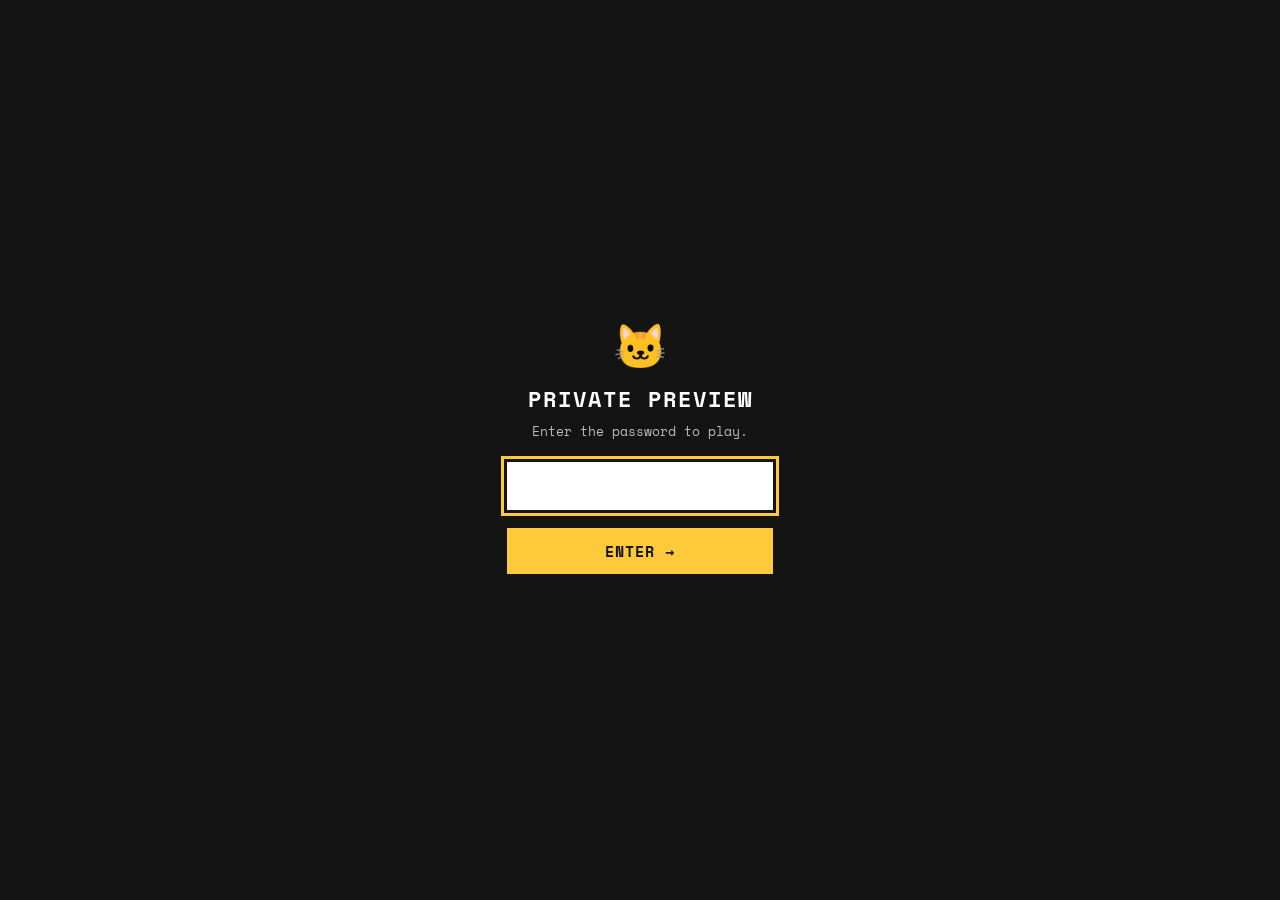
<file: index.html>
<!DOCTYPE html>
<html lang="en">
<head>
<meta charset="utf-8">
<meta name="viewport" content="width=device-width, initial-scale=1">
<title>BETTER! - Larry's Landlord</title>
<link rel="icon" type="image/png" href="images/favicon.png">
<link rel="stylesheet" href="styles.css?v=3">
</head>

<body class="app dot-grid--paper">
<!-- Private-preview password gate (client-side only; keeps casual visitors out). -->
<div id="preview-gate" style="position:fixed;inset:0;z-index:99999;background:#141414;display:flex;align-items:center;justify-content:center;font-family:'Space Mono',monospace;">
  <form id="preview-gate-form" style="text-align:center;color:#fff;padding:24px;max-width:320px;">
    <div style="font-size:44px;line-height:1;">🐱</div>
    <h1 style="font-size:22px;letter-spacing:2px;margin:14px 0 6px;">PRIVATE PREVIEW</h1>
    <p style="font-size:13px;color:#bbb;margin:0 0 18px;">Enter the password to play.</p>
    <input id="preview-gate-pass" type="password" autocomplete="off" autofocus
      style="width:100%;box-sizing:border-box;padding:12px 14px;font-family:inherit;font-size:16px;background:#fff;color:#141414;border:3px solid #141414;outline:3px solid #FFC93C;">
    <button type="submit"
      style="width:100%;margin-top:12px;padding:12px 14px;font-family:inherit;font-weight:700;font-size:15px;letter-spacing:1px;background:#FFC93C;color:#141414;border:3px solid #141414;cursor:pointer;">ENTER →</button>
    <p id="preview-gate-err" hidden style="color:#FF335E;font-size:13px;margin:12px 0 0;">That's not it. Larry shakes his head.</p>
  </form>
</div>
<script>
(function () {
  var KEY = 'better-preview-unlocked';
  var gate = document.getElementById('preview-gate');
  function open() {
    gate.parentNode.removeChild(gate);
    document.documentElement.style.overflow = '';
  }
  if (sessionStorage.getItem(KEY) === '1') { open(); return; }
  document.documentElement.style.overflow = 'hidden';
  document.getElementById('preview-gate-form').addEventListener('submit', function (e) {
    e.preventDefault();
    var v = document.getElementById('preview-gate-pass').value.trim().toLowerCase();
    if (v === atob('dGFiYnk=')) { sessionStorage.setItem(KEY, '1'); open(); }
    else { document.getElementById('preview-gate-err').hidden = false; }
  });
})();
</script>

<div id="canvas" class="canvas dot-grid" data-screen="start" data-start-step="0">

  <!-- ===== DECIDE SCREEN — base layer, always underneath ===== -->
  <div id="screen-decide">

    <!-- Top bar: progress bar + meters side by side on desktop; stacked
         (progress bar on top) on mobile. -->
    <div class="decide-topbar">

      <!-- Week/day progress bar — filled by renderWeekProgress() -->
      <div id="week-progress" class="week-progress"></div>

      <!-- Compact meter spread — always visible from turn 1, filled by renderDecide() -->
      <div id="decide-meters" class="decide-meters">
        <div id="decide-meter-cells" class="decide-meter-cells"></div>
      </div>

    </div>

    <!-- Header — filled by renderDecide() -->
    <div class="decide-header">
      <div id="decide-week" class="decide-week" aria-hidden="true"></div>
      <div id="decide-title" class="decide-title"></div>
      <div id="decide-sub" class="decide-sub"></div>
    </div>

    <!-- Cards grid — built by renderDecide() -->
    <div id="cards-grid" class="cards-grid"></div>

  </div>

  <!-- ===== PRESS ATTACK OVERLAY ===== -->
  <div id="ov-press" class="press-overlay" hidden>
    <div id="flash" class="press-flash"></div>
    <div id="newspaper" class="newspaper">
      <div class="newspaper__meta">
        <span id="np-dateline">WEEK 1 · 60p</span><span>★ FREE PRESS ★</span><span>EST. 1896</span>
      </div>
      <div id="np-masthead" class="newspaper__masthead"></div>
      <div id="np-headline" class="newspaper__headline"></div>
      <div id="np-standfirst" class="newspaper__standfirst"></div>
      <div class="newspaper__body">
        <div class="newspaper__photo-frame">
          <div id="np-photo-placeholder" class="newspaper__photo-placeholder">
            <span class="newspaper__photo-label">PRESS PHOTO</span>
          </div>
          <img id="np-photo" class="newspaper__photo" alt="" hidden>
        </div>
        <div class="newspaper__skeleton">
          <span class="newspaper__bar newspaper__bar--1"></span>
          <span class="newspaper__bar newspaper__bar--2"></span>
          <span class="newspaper__bar newspaper__bar--3"></span>
          <span class="newspaper__bar newspaper__bar--4"></span>
          <span class="newspaper__bar newspaper__bar--5"></span>
          <span class="newspaper__bar newspaper__bar--6"></span>
        </div>
      </div>
    </div>
    <!-- Social posts that fly in alongside the spinning newspaper (Mewsky left, Hex right).
         On desktop the stacks fly in at the sides; on mobile they sit in a row below the paper. -->
    <div id="press-social" class="press-social">
      <div id="press-left" class="press-stack press-stack--left" aria-hidden="true" hidden></div>
      <div id="press-right" class="press-stack press-stack--right" aria-hidden="true" hidden></div>
    </div>
    <button class="btn btn--alert press-overlay__fallout" onclick="seeTheFallout()">SEE THE FALLOUT →</button>
  </div>

  <!-- ===== REACTION OVERLAY ===== -->
  <div id="ov-reaction" class="reaction-overlay dot-grid" hidden>

    <div id="reaction-week" class="reaction-week"></div>
    <div id="reaction-title" class="reaction-title">The Reaction</div>
    <div id="reaction-subline" class="reaction-subline" hidden></div>

    <!-- meter cards -->
    <div class="reaction-meters">
      <div class="meter-card meter-card--reaction">
        <div class="meter-donut" data-m="living">
          <div class="meter-donut__ring">
            <svg class="meter-donut__svg" viewBox="0 0 100 100" aria-hidden="true">
              <circle class="meter-donut__track" cx="50" cy="50" r="42"></circle>
              <circle class="m-fill meter-donut__bar" data-m="living" cx="50" cy="50" r="42" transform="rotate(-90 50 50)" style="stroke-dasharray:263.89;stroke-dashoffset:263.89;"></circle>
            </svg>
            <span class="meter-donut__icon"><img src="icons/meter-living-standards.svg" alt="" aria-label="Living Standards" title="Living Standards"></span>
          </div>
          <span class="m-val meter-donut__value" data-m="living">0</span>
          <div class="m-delta reaction-meter__delta" data-m="living"></div>
          <span class="meter-donut__tip" role="tooltip">Living Standards</span>
        </div>
      </div>
      <div class="meter-card meter-card--reaction">
        <div class="meter-donut" data-m="press">
          <div class="meter-donut__ring">
            <svg class="meter-donut__svg" viewBox="0 0 100 100" aria-hidden="true">
              <circle class="meter-donut__track" cx="50" cy="50" r="42"></circle>
              <circle class="m-fill meter-donut__bar" data-m="press" cx="50" cy="50" r="42" transform="rotate(-90 50 50)" style="stroke-dasharray:263.89;stroke-dashoffset:263.89;"></circle>
            </svg>
            <span class="meter-donut__icon"><img src="icons/meter-media-climate.svg" alt="" aria-label="Media Climate" title="Media Climate"></span>
          </div>
          <span class="m-val meter-donut__value" data-m="press">0</span>
          <div class="m-delta reaction-meter__delta" data-m="press"></div>
          <span class="meter-donut__tip" role="tooltip">Media Climate</span>
        </div>
      </div>
      <div class="meter-card meter-card--reaction">
        <div class="meter-donut" data-m="politics">
          <div class="meter-donut__ring">
            <svg class="meter-donut__svg" viewBox="0 0 100 100" aria-hidden="true">
              <circle class="meter-donut__track" cx="50" cy="50" r="42"></circle>
              <circle class="m-fill meter-donut__bar" data-m="politics" cx="50" cy="50" r="42" transform="rotate(-90 50 50)" style="stroke-dasharray:263.89;stroke-dashoffset:263.89;"></circle>
            </svg>
            <span class="meter-donut__icon"><img src="icons/meter-public-trust.svg" alt="" aria-label="Public Trust" title="Public Trust"></span>
          </div>
          <span class="m-val meter-donut__value" data-m="politics">0</span>
          <div class="m-delta reaction-meter__delta" data-m="politics"></div>
          <span class="meter-donut__tip" role="tooltip">Public Trust</span>
        </div>
      </div>
      <div class="meter-card meter-card--reaction">
        <div class="meter-donut" data-m="capital">
          <div class="meter-donut__ring">
            <svg class="meter-donut__svg" viewBox="0 0 100 100" aria-hidden="true">
              <circle class="meter-donut__track" cx="50" cy="50" r="42"></circle>
              <circle class="m-fill meter-donut__bar" data-m="capital" cx="50" cy="50" r="42" transform="rotate(-90 50 50)" style="stroke-dasharray:263.89;stroke-dashoffset:263.89;"></circle>
            </svg>
            <span class="meter-donut__icon"><img src="icons/meter-political-power.svg" alt="" aria-label="Political Power" title="Political Power"></span>
          </div>
          <span class="m-val meter-donut__value" data-m="capital">0</span>
          <div class="m-delta reaction-meter__delta" data-m="capital"></div>
          <span class="meter-donut__tip" role="tooltip">Political Power</span>
        </div>
      </div>
    </div>

    <!-- larry event (delta row removed — deltas now live inside each card) -->
    <div id="reaction-deltas" hidden></div>
    <div id="larry-event" class="reaction-larry-event" hidden></div>

    <!-- three social feeds -->
    <div class="reaction-feeds">

      <div>
        <div id="feed-frontpages"></div>
        <!-- Larry sits below the front-page splash -->
        <div class="reaction-larry">
          <div id="larry-speech" class="larry-speech" hidden></div>
          <img class="reaction-larry__img" src="images/larry-reaction.png" alt="Larry the cat, sitting on a stack of newspapers">
        </div>
      </div>

      <div>
        <div id="feed-bluesky"></div>
        <button type="button" class="feed-more" data-feed="feed-bluesky" onclick="toggleFeed(this)">View more ▾</button>
      </div>

      <div>
        <div id="feed-xtwitter"></div>
        <button type="button" class="feed-more" data-feed="feed-xtwitter" onclick="toggleFeed(this)">View more ▾</button>
      </div>

      <div class="reaction-actions">
        <button id="btn-next-week" class="btn btn--go" onclick="nextTurn()"></button>
      </div>

    </div>

  </div>

  <!-- ===== END SCREEN OVERLAY ===== -->
  <div id="ov-end" class="end-overlay dot-grid" hidden>

    <div class="end-stage">

    <!-- Left column: title, election result, final meters, verdict + actions -->
    <div class="end-col end-col--main">

    <div id="end-title" class="end-title"></div>

    <!-- Election result: hemicycle seat chart, filled by renderEndChamber() -->
    <section class="end-election" aria-label="Election result">
    <div class="end-election__head">
      <span class="end-kicker">The result</span>
      <span id="end-grade-tag" class="end-kicker end-grade-tag">Grade: —</span>
      <span id="end-method" class="end-kicker end-kicker--dim">Method: FPTP</span>
    </div>
    <div class="end-chamber">
      <div class="end-chamber__panel">
        <svg id="end-chamber-svg" class="end-chamber__svg" viewBox="0 0 100 56" role="img" aria-label="Election result: your seats versus everyone else"></svg>
        <p class="end-chamber__caption"><b id="end-chamber-pct">25%</b> chose you&emsp;<b id="end-chamber-seats">163</b> of 650 seats</p>
      </div>
      <div class="end-chamber__legend">
        <span class="end-chamber__legend-item"><span class="end-chamber__dot end-chamber__dot--you"></span>YOU</span>
        <span class="end-chamber__legend-item"><span class="end-chamber__dot end-chamber__dot--other"></span>EVERYONE ELSE</span>
      </div>
    </div>
    </section>

    <!-- Final meters, bare row (no cards) -->
    <div class="end-meters">
      <div class="meter-card meter-card--end">
        <div class="meter-donut" data-m="living">
          <div class="meter-donut__ring">
            <svg class="meter-donut__svg" viewBox="0 0 100 100" aria-hidden="true">
              <circle class="meter-donut__track" cx="50" cy="50" r="42"></circle>
              <circle class="m-fill meter-donut__bar" data-m="living" cx="50" cy="50" r="42" transform="rotate(-90 50 50)" style="stroke-dasharray:263.89;stroke-dashoffset:263.89;"></circle>
            </svg>
            <span class="meter-donut__icon"><img src="icons/meter-living-standards.svg" alt="" aria-label="Living Standards" title="Living Standards"></span>
          </div>
          <span class="m-val meter-donut__value" data-m="living">0</span>
          <span class="meter-donut__tip" role="tooltip">Living Standards</span>
        </div>
      </div>
      <div class="meter-card meter-card--end">
        <div class="meter-donut" data-m="press">
          <div class="meter-donut__ring">
            <svg class="meter-donut__svg" viewBox="0 0 100 100" aria-hidden="true">
              <circle class="meter-donut__track" cx="50" cy="50" r="42"></circle>
              <circle class="m-fill meter-donut__bar" data-m="press" cx="50" cy="50" r="42" transform="rotate(-90 50 50)" style="stroke-dasharray:263.89;stroke-dashoffset:263.89;"></circle>
            </svg>
            <span class="meter-donut__icon"><img src="icons/meter-media-climate.svg" alt="" aria-label="Media Climate" title="Media Climate"></span>
          </div>
          <span class="m-val meter-donut__value" data-m="press">0</span>
          <span class="meter-donut__tip" role="tooltip">Media Climate</span>
        </div>
      </div>
      <div class="meter-card meter-card--end">
        <div class="meter-donut" data-m="politics">
          <div class="meter-donut__ring">
            <svg class="meter-donut__svg" viewBox="0 0 100 100" aria-hidden="true">
              <circle class="meter-donut__track" cx="50" cy="50" r="42"></circle>
              <circle class="m-fill meter-donut__bar" data-m="politics" cx="50" cy="50" r="42" transform="rotate(-90 50 50)" style="stroke-dasharray:263.89;stroke-dashoffset:263.89;"></circle>
            </svg>
            <span class="meter-donut__icon"><img src="icons/meter-public-trust.svg" alt="" aria-label="Public Trust" title="Public Trust"></span>
          </div>
          <span class="m-val meter-donut__value" data-m="politics">0</span>
          <span class="meter-donut__tip" role="tooltip">Public Trust</span>
        </div>
      </div>
      <div class="meter-card meter-card--end">
        <div class="meter-donut" data-m="capital">
          <div class="meter-donut__ring">
            <svg class="meter-donut__svg" viewBox="0 0 100 100" aria-hidden="true">
              <circle class="meter-donut__track" cx="50" cy="50" r="42"></circle>
              <circle class="m-fill meter-donut__bar" data-m="capital" cx="50" cy="50" r="42" transform="rotate(-90 50 50)" style="stroke-dasharray:263.89;stroke-dashoffset:263.89;"></circle>
            </svg>
            <span class="meter-donut__icon"><img src="icons/meter-political-power.svg" alt="" aria-label="Political Power" title="Political Power"></span>
          </div>
          <span class="m-val meter-donut__value" data-m="capital">0</span>
          <span class="meter-donut__tip" role="tooltip">Political Power</span>
        </div>
      </div>
    </div>

    <!-- Verdict card: sits under the meters but bleeds wider than the column -->
    <section class="end-verdict-card" aria-label="Result summary">
      <div id="end-verdict" class="end-verdict"></div>
      <div class="end-actions">
        <button class="btn btn--alert btn--end" onclick="shareResult()">SHARE MY LEGACY</button>
        <button class="btn btn--dark btn--end" onclick="resetGame()">PLAY AGAIN</button>
        <div id="share-confirm" class="share-copied" hidden>Copied!</div>
      </div>
    </section>

    </div>
    <!-- end main column -->

    <!-- Right column: the morning-after press, then Larry + campaign materials -->
    <div class="end-col end-col--side">

      <!-- Bottom-anchored slot: headroom above the paper so a long player
           name / headline grows upward without pushing the posts down -->
      <div class="end-frontpage-slot">
        <div class="frontpage frontpage--end">
          <div id="end-np-masthead" class="frontpage__masthead"></div>
          <div id="end-np-headline" class="frontpage__headline"></div>
        </div>
      </div>
      <div id="end-press-posts" class="end-press__posts"></div>

      <div id="end-larry" class="end-larry" hidden>
        <div id="end-larry-bubble" class="end-larry__bubble"></div>
        <img id="end-larry-img" class="end-larry__img" src="images/larry-pet-shoo.png" alt="Larry the cat">
      </div>

      <!-- Campaign materials: placeholder link until the real page exists -->
      <a class="btn btn--materials btn--end end-materials" href="#">BETTER POLITICS</a>

    </div>
    <!-- end side column -->

    </div>
    <!-- end .end-stage -->

  </div>

  <!-- ===== START / CABINET OVERLAY ===== -->
  <div id="ov-start" class="start-overlay dot-grid" hidden>

    <!-- Appointment toast — shown briefly after picking a minister -->
    <div id="appoint-toast" class="appoint-toast" hidden>
      <div id="appoint-toast-name" class="appoint-toast__name"></div>
      <div id="appoint-toast-quote" class="appoint-toast__quote"></div>
    </div>

    <!-- Step 0: Intro -->
    <div class="step start-intro" data-step="0">

      <!-- Left column: text + cat + button -->
      <div class="start-intro__copy">
        <div class="badge badge--flag start-intro__badge">Larry's Landlord</div>
        <div class="start-intro__title">Congratulations,<br>Prime Minister.</div>
        <div class="start-intro__lede">You've had the security brief. You've met Larry the cat. Time to <b class="start-intro__em">pick your battles</b> and see how well you can run the country.</div>
        <div class="start-name">
          <label for="pm-name" class="start-name__label">SIGN THE REGISTER, PRIME MINISTER:</label>
          <input id="pm-name" class="start-name__input" type="text" maxlength="28" autocomplete="off" placeholder="Enter a name (optional)" onkeydown="if(event.key==='Enter')begin();">
        </div>
        <button onclick="begin()" class="btn btn--go btn--lg">RIGHT THEN →</button>
      </div>

      <!-- Right column: No.10 door photo, with the Larry caption below it (desktop) -->
      <div class="start-intro__photo-frame">
        <img src="no10-door.png" alt="Larry the cat sitting in front of the No.10 Downing Street door" class="start-intro__photo">
        <div class="start-intro__larry-row">
          <div class="start-intro__larry-line">Larry — Chief Mouser to the<br>Prime Minister. Already judging you.</div>
        </div>
      </div>

    </div>

    <!-- Step 5: Rules intro — shown right after step 0's RIGHT THEN, before the first pick (issue #21).
         The CTA is DECOUPLED from the meters: the meters + stake stay vertically centered
         (upper-middle, their original spot), while the GET TO WORK button is pinned bottom-left
         so it lands in the same place as step 0's RIGHT THEN (no button-hunting between screens). -->
    <div class="step start-rules" data-step="5" hidden>
      <!-- meters + stake: margin:auto 0 vertically centres this group; the bottom auto-margin
           pushes the CTA to the floor without dragging the meters down with it. -->
      <div class="start-rules__body">
        <div id="rules-meters" class="start-rules__meters"></div>
        <p class="start-rules__stake">These four meters are the country. If any hit zero, <b>you're out.</b></p>
      </div>
      <!-- align-self:flex-start keeps the button its natural width (not stretched) and left-aligned at x≈140. -->
      <button onclick="toFirstPick()" class="btn btn--go btn--lg start-rules__cta">GET TO WORK →</button>
    </div>

    <!-- Step 1: Pair 1 — NHS vs Tax Loopholes -->
    <div class="step start-pick" data-step="1" hidden>
      <div class="start-pick__kicker-wrap"><span class="start-pick__kicker">ON THE DESK · 1 OF 3</span></div>
      <div class="start-pick__title">What's your first move?</div>
      <div class="start-pick__sub">Two cabinet members are pitching for your attention. Pick the fight you want to take on.</div>
      <div id="pick-meters-1" class="start-pick__meters"></div>
      <div id="pick-row-1" class="start-pick__row"></div>
    </div>

    <!-- Step 2: Pair 2 — Housing vs Carbon -->
    <div class="step start-pick" data-step="2" hidden>
      <div class="start-pick__kicker-wrap"><span class="start-pick__kicker">ON THE DESK · 2 OF 3</span></div>
      <div class="start-pick__title">What's next?</div>
      <div class="start-pick__sub">Two more bids for your time. Choose the one you want to make your name on.</div>
      <div id="pick-meters-2" class="start-pick__meters"></div>
      <div id="pick-row-2" class="start-pick__row"></div>
    </div>

    <!-- Step 3: Pair 3 — Cost of Living vs Water -->
    <div class="step start-pick" data-step="3" hidden>
      <div class="start-pick__kicker-wrap"><span class="start-pick__kicker">ON THE DESK · 3 OF 3</span></div>
      <div class="start-pick__title">Last one.</div>
      <div class="start-pick__sub">One more priority, then the real work starts.</div>
      <div id="pick-meters-3" class="start-pick__meters"></div>
      <div id="pick-row-3" class="start-pick__row"></div>
    </div>

    <!-- Step 4: Larry -->
    <!-- NOTE: This onboarding pet/shoo screen is NOT reached in the current v2 router flow. The live pet/shoo beat players actually see is renderV2LarrySurface() in game.js. Kept in sync (larry-pet-shoo.png) in case this path is ever re-enabled. -->
    <div class="step start-larry" data-step="4" hidden>
      <img class="start-larry__figure" src="images/larry-pet-shoo.png" alt="Larry the cat winding around your ankles">
      <div class="start-larry__title">One more thing.</div>
      <div class="start-larry__sub">Larry winds around your ankles and looks up.</div>
      <div class="start-larry__actions">
        <button onclick="chooseLarry(true)" class="btn btn--go start-larry__button">PET LARRY</button>
        <button onclick="chooseLarry(false)" class="btn btn--ghost start-larry__button">SHOO LARRY</button>
      </div>
      <div id="larry-toast" class="larry-toast" hidden>Larry will remember this.</div>
    </div>

  </div>
  <!-- end ov-start -->

  <!-- Decorative envelope — shown only on the Letter of Last Resort surface (desktop) -->
  <img class="letter-envelope" src="images/letter-envelope.png" alt="">

  <!-- Decorative press pack — shown only on the One Visit, One Camera surface -->
  <img class="press-pack" src="images/press-cameras.png" alt="">

</div>
<!-- end canvas -->

<!-- demo nav bar -->
<div id="demo-bar" class="demo-bar">
  <span class="demo-bar__label">DEMO CONTROLS</span>
  <span id="demo-status" class="demo-bar__status">—</span>
  <button onclick="demoBack()" class="btn btn--demo btn--demo-ghost">← BACK</button>
  <button onclick="demoForward()" class="btn btn--demo btn--demo-ghost">FORWARD →</button>
  <button onclick="demoToEnd()" class="btn btn--demo btn--demo-ghost">» TO END</button>
  <button onclick="resetGame()" class="btn btn--demo btn--demo-alert">↺ RESTART</button>
</div>

<script src="v2-candidates/dramaturgical-router/data/router-balance-data.js"></script>
<script src="v2-candidates/dramaturgical-router/harness/router-engine.js"></script>
<script src="v2-candidates/dramaturgical-router/harness/production-view-adapter.js"></script>
<script src="game.js?v=3"></script>

</body>
</html>
</file>
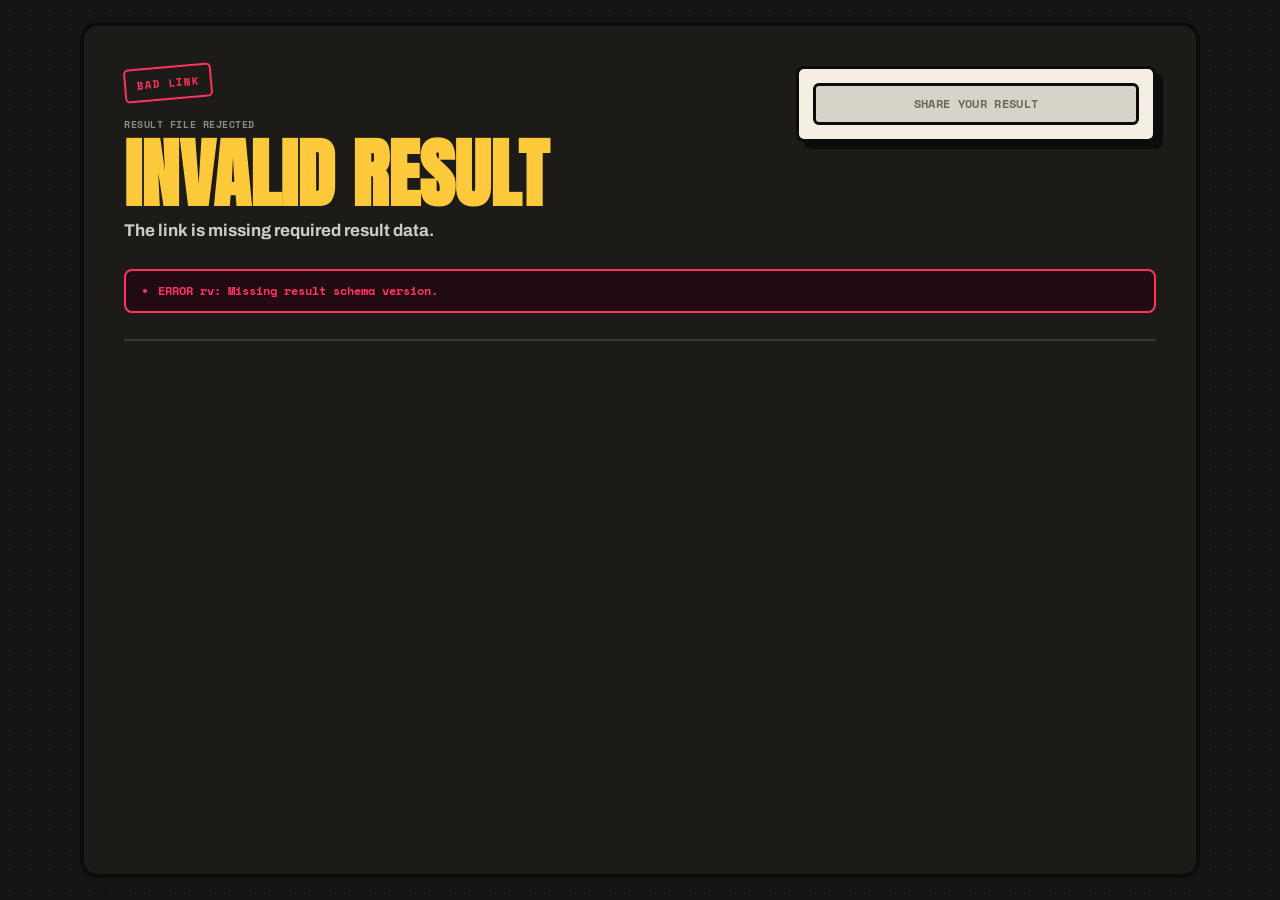
<file: result.html>
<!doctype html>
<html lang="en">
<head>
  <meta charset="utf-8">
  <meta name="viewport" content="width=device-width, initial-scale=1">
  <title>Larry's Landlord Result</title>
  <link rel="icon" type="image/png" href="images/favicon.png">
  <link rel="stylesheet" href="styles.css">
  <link rel="stylesheet" href="v2-candidates/dramaturgical-router/harness/result-page.css">
</head>
<body>
  <main class="result-shell">
    <header class="result-hero" aria-live="polite">
      <div class="result-hero__copy">
        <p id="result-stamp" class="stamp">RESULT FILE</p>
        <p id="result-meta" class="result-meta">Loading</p>
        <h1 id="result-status">Loading result</h1>
        <p id="result-subtitle" class="result-subtitle">Reading the record.</p>
      </div>
      <aside class="share-panel" aria-label="Share result">
        <div class="share-row">
          <button id="copy-share" type="button" disabled>SHARE YOUR RESULT</button>
        </div>
      </aside>
    </header>

    <section id="result-errors" class="errors" aria-live="polite"></section>
    <article id="result-content" class="result" hidden></article>
    <nav id="demo-links" class="demo-links" aria-label="Fixture links"></nav>
  </main>

  <script src="v2-candidates/dramaturgical-router/data/leader-comparison-data.js"></script>
  <script src="v2-candidates/dramaturgical-router/harness/result-codec.js"></script>
  <script src="v2-candidates/dramaturgical-router/harness/result-model.js"></script>
  <script src="v2-candidates/dramaturgical-router/harness/result-page.js"></script>
</body>
</html>
</file>
<file: styles.css>
@font-face {
  font-family: 'Anton';
  font-style: normal;
  font-weight: 400;
  font-display: swap;
  src: url('fonts/anton-400.woff2') format('woff2');
}

@font-face {
  font-family: 'Archivo';
  font-style: normal;
  font-weight: 400;
  font-display: swap;
  src: url('fonts/archivo-400.woff2') format('woff2');
}

@font-face {
  font-family: 'Archivo';
  font-style: normal;
  font-weight: 500;
  font-display: swap;
  src: url('fonts/archivo-500.woff2') format('woff2');
}

@font-face {
  font-family: 'Archivo';
  font-style: normal;
  font-weight: 600;
  font-display: swap;
  src: url('fonts/archivo-600.woff2') format('woff2');
}

@font-face {
  font-family: 'Archivo';
  font-style: normal;
  font-weight: 700;
  font-display: swap;
  src: url('fonts/archivo-700.woff2') format('woff2');
}

@font-face {
  font-family: 'Archivo';
  font-style: normal;
  font-weight: 800;
  font-display: swap;
  src: url('fonts/archivo-800.woff2') format('woff2');
}

@font-face {
  font-family: 'Archivo';
  font-style: normal;
  font-weight: 900;
  font-display: swap;
  src: url('fonts/archivo-900.woff2') format('woff2');
}

@font-face {
  font-family: 'Space Mono';
  font-style: normal;
  font-weight: 400;
  font-display: swap;
  src: url('fonts/space-mono-400.woff2') format('woff2');
}

@font-face {
  font-family: 'Space Mono';
  font-style: normal;
  font-weight: 700;
  font-display: swap;
  src: url('fonts/space-mono-700.woff2') format('woff2');
}

:root {
  /* Keep meter tokens in sync with game.js METERS[]. */
  --ink: #0c0c0c;
  --paper: #F4EFE2;
  --bg: #141414;
  --surface: #1c1b18;
  --text: #fff;
  --text-dim: #cfccc4;
  --text-mute: #7e7c76;
  --m-living: #25C998;
  --m-press: #FF335E;
  --m-politics: #4D7CFF;
  --m-capital: #FFC93C;
  --go: var(--m-living);
  --alert: var(--m-press);
  --flag: var(--m-capital);
  --bluesky: #1185FE;
  --larry: #F5CE3E;
  --font-display: Anton, Impact, sans-serif;
  --font-body: Archivo, 'Helvetica Neue', Helvetica, Arial, sans-serif;
  --font-mono: 'Space Mono', monospace;
  --bw: 3px;
  --r-sm: 6px;
  --r-md: 10px;
  --r-lg: 18px;
  --shadow-btn: 6px 6px 0 var(--ink);
  --shadow-card: 7px 7px 0 var(--ink);
  --app-padding-top: 22px;
  --app-padding-x: 18px;
  --app-padding-bottom: 48px;
  --shell-max-width: 1120px;
  --shell-min-height: 740px;
  --shell-padding-top: 34px;
  --shell-padding-x: 40px;
  --shell-padding-bottom: 40px;
  --reaction-padding-top: 30px;
  --reaction-padding-x: 40px;
  --reaction-padding-bottom: 40px;
  --end-padding-y: 48px;
  --end-padding-x: 60px;
  --start-padding-y: 42px;
  --start-padding-x: 56px;
}

  * { box-sizing: border-box; }
  html, body {
    margin: 0;
    padding: 0;
    min-width: 0;
  }
  body { font-family: var(--font-body); }
  [hidden] { display: none !important; }
  button { font-family: inherit; cursor: pointer; }
  .dot-grid {
    background-color: var(--bg);
    background-image: radial-gradient(#ffffff0d 1px, transparent 1px);
    background-size: 20px 20px;
  }
  .dot-grid--paper {
    background-color: #d7d3c8;
    background-image: radial-gradient(#00000016 1.4px, transparent 1.4px);
    background-size: 20px 20px;
  }

  .app {
    min-height: 100vh;
    width: 100%;
    min-width: 0;
    display: flex;
    flex-direction: column;
    align-items: center;
    padding: var(--app-padding-top) var(--app-padding-x) var(--app-padding-bottom);
  }
  .canvas {
    position: relative;
    width: 100%;
    max-width: var(--shell-max-width);
    min-width: 0;
    min-height: var(--shell-min-height);
    border: 4px solid var(--ink);
    border-radius: var(--r-lg);
    box-shadow: 16px 18px 0 rgba(20, 20, 20, .35);
    overflow: hidden;
    padding: var(--shell-padding-top) var(--shell-padding-x) var(--shell-padding-bottom);
  }
  /* The press/reaction/end/start screens are overlays sized to the canvas, and
     the canvas takes its height from the decide screen underneath. While an
     overlay is showing, drop that hidden decide screen out of the layout so a
     long decision page can't leave scrollable dead space under the overlay —
     the canvas min-height (100svh on mobile) keeps the overlay full-size. */
  .canvas:not([data-screen="decide"]) #screen-decide {
    display: none;
  }
  .btn {
    font-family: var(--font-mono);
    font-weight: 700;
    font-size: 14px;
    letter-spacing: .5px;
    border: var(--bw) solid var(--ink);
    border-radius: var(--r-sm);
    padding: 14px 24px;
  }
  .btn--go {
    background: var(--go);
    color: var(--ink);
    box-shadow: var(--shadow-btn);
  }
  .btn--alert {
    background: var(--alert);
    color: var(--text);
    box-shadow: var(--shadow-btn);
  }
  .btn--ghost {
    background: transparent;
    color: var(--text);
    border-color: var(--text);
  }
  .btn--lg { padding: 15px 28px; font-size: 15px; }
  .btn--sm { padding: 10px 18px; font-size: 13px; }
  .btn--demo {
    padding: 10px 18px;
    font-size: 13px;
    border-width: 2.5px;
  }
  .btn--demo-ghost {
    background: transparent;
    color: var(--text-dim);
    border-color: #4a4844;
  }
  .btn--demo-alert {
    background: var(--alert);
    color: var(--text);
    box-shadow: 4px 4px 0 var(--ink);
  }

  .chip-row {
    display: flex;
    flex-wrap: wrap;
    gap: 6px;
    margin-bottom: 11px;
  }
	  .chip {
	    display: inline-flex;
	    align-items: center;
	    gap: 5px;
    background: var(--ink);
    border: 1.5px solid var(--ink);
    border-radius: 5px;
    padding: 3px 8px;
    font-family: var(--font-mono);
    font-size: 10px;
    font-weight: 700;
	    color: var(--text);
	  }
	  .chip__value {
	    line-height: 1;
	  }
	  .chip--locked {
	    background: #262420;
	    border-color: #4a4844;
	    color: #fff; /* white so the +N stays readable on the greyed card */
	  }
	  .chip__dot {
	    width: 8px;
	    height: 8px;
	    border-radius: 50%;
	  }
	  .chip--locked .chip__dot { opacity: .6; }
	  .meter-label-icon {
	    display: inline-flex;
	    align-items: center;
	    justify-content: center;
	    width: 20px;
	    height: 20px;
	    flex: none;
	    border: 1.5px solid var(--ink);
	    border-radius: 5px;
	    background: #10100f;
	    overflow: hidden;
	  }
	  .meter-label-icon img {
	    display: block;
	    width: 100%;
	    height: 100%;
	    object-fit: cover;
	  }
	  .meter-cell__icon {
	    width: 18px;
	    height: 18px;
	    border-width: 1.25px;
	    border-radius: 4px;
	  }
	  .chip__icon {
	    width: 16px;
	    height: 16px;
	    border-width: 1px;
	    border-radius: 4px;
	  }
	  .meter-impact {
	    display: inline-flex;
	    align-items: center;
	    gap: 5px;
	    white-space: nowrap;
	    vertical-align: middle;
	  }
	  .meter-impact__icon {
	    width: 18px;
	    height: 18px;
	    border-width: 1px;
	    border-radius: 5px;
	  }
	  .meter-impact__delta {
	    font-family: var(--font-mono);
	    font-size: 12px;
	    font-weight: 900;
	  }
	  .decision-card__lock-icon {
	    width: 18px;
	    height: 18px;
	    border-width: 1px;
	    border-radius: 4px;
	    vertical-align: middle;
	    margin: 0 3px;
	  }

	  .badge {
    display: inline-flex;
    align-items: center;
    gap: 7px;
    border: 2px solid var(--ink);
    border-radius: 6px;
    padding: 6px 10px;
    font-family: var(--font-mono);
    font-size: 10px;
    font-weight: 700;
  }
  .badge--ink { background: var(--ink); color: var(--text); }
  .badge--flag { background: var(--flag); color: var(--ink); }
  .badge--alert { background: var(--alert); color: var(--text); }
  .badge--outline { background: transparent; }

  .card {
    background: var(--paper);
    border: var(--bw) solid var(--ink);
    border-radius: var(--r-md);
    box-shadow: var(--shadow-card);
  }
  .card--done {
    background: #1d1b18;
    border-color: #3a3832;
    box-shadow: none;
    opacity: .55;
  }
  .card--locked {
    background: #1d1b18;
    border-style: dashed;
    border-color: #4a4844;
    box-shadow: none;
  }

  /* Desktop: progress bar on the left, meter dials filling the rest of the row.
     On mobile this becomes a plain block so the bar stacks on top (see the
     max-width: 900px block). */
  .decide-topbar {
    display: flex;
    align-items: center;
    gap: 30px;
    margin-bottom: 22px;
  }
  .decide-topbar .week-progress {
    flex: none;
    margin-bottom: 0;
  }
  .decide-topbar .decide-meters {
    flex: 1 1 auto;
    min-width: 0;
    margin-bottom: 0;
  }
  .week-progress {
    margin-bottom: 18px;
  }
  .week-progress__head {
    display: flex;
    align-items: baseline;
    gap: 12px;
    margin-bottom: 9px;
  }
  .week-progress__label {
    font-family: var(--font-mono);
    font-size: 11px;
    font-weight: 700;
    letter-spacing: 1px;
    color: var(--text);
  }
  .week-progress__day {
    font-family: var(--font-mono);
    font-size: 10px;
    font-weight: 700;
    letter-spacing: .4px;
    color: var(--text-mute);
  }
  .week-progress__track {
    display: flex;
    align-items: center;
  }
  .week-progress__pip {
    width: 13px;
    height: 13px;
    border-radius: 50%;
    border: 2px solid #6f6a60;
    background: #2c2a25;
    flex: none;
  }
  .week-progress__pip--done {
    background: var(--text);
    border-color: var(--text);
  }
  .week-progress__link {
    width: 26px;
    height: 2px;
    background: #6f6a60;
    flex: none;
  }
  .decide-header {
    max-width: 62%;
    margin-bottom: 22px;
  }
  .decide-week {
    display: none;
    font-family: var(--font-mono);
    font-size: 11px;
    font-weight: 700;
    letter-spacing: .6px;
    color: var(--flag);
    margin-bottom: 12px;
  }
  .decide-title {
    font-family: var(--font-display);
    font-size: 46px;
    line-height: .95;
    color: var(--text);
    margin-bottom: 12px;
  }
  .decide-sub {
    display: none;
    font-size: 16px;
    line-height: 1.4;
    color: var(--text-dim);
    max-width: 760px;
    margin-top: 6px;
  }
  .decide-sub--show {
    display: block;
  }
  .v2-consequence {
    display: flex;
    align-items: flex-start;
    gap: 10px;
    max-width: 760px;
    margin-top: 12px;
    padding: 9px 11px;
    background: var(--paper);
    border: 2px solid var(--ink);
    border-radius: 7px;
    color: var(--bg);
    box-shadow: 4px 4px 0 var(--ink);
  }
  .v2-consequence__label {
    flex: none;
    font-family: var(--font-mono);
    font-size: 10px;
    font-weight: 900;
    letter-spacing: .5px;
    color: var(--ink);
  }
  .v2-consequence__text {
    min-width: 0;
    font-size: 13px;
    font-weight: 700;
    line-height: 1.3;
    color: var(--bg);
    overflow-wrap: anywhere;
  }
  .decide-meters {
    display: grid;
    grid-template-columns: repeat(4, minmax(0, 1fr)) minmax(96px, .68fr);
    gap: 10px;
    align-items: stretch;
    margin-bottom: 22px;
  }
  .decide-meter-cells {
    display: contents;
  }
  .cards-grid {
    display: grid;
    grid-template-columns: 1fr 1fr;
    gap: 18px;
    align-items: start;
  }
  .cards-grid--v2 {
    align-items: stretch;
  }
  .cards-grid--v2-single-choice {
    grid-template-columns: repeat(auto-fit, minmax(245px, 1fr));
  }
  .cards-grid--v2-kind-private {
    grid-template-columns: repeat(auto-fit, minmax(190px, 1fr));
    gap: 14px;
    max-width: 820px;
  }
  .cards-grid--v2-agenda-pair .cabinet-pick-card,
  .cards-grid--v2-policy-hand .decision-card,
  .cards-grid--v2-single-choice .decision-card {
    height: 100%;
  }
  /* "Pick two of four" beat: a 2x2 selectable grid plus a confirm bar. */
  .cards-grid--v2-pick-two {
    display: block;
  }
  /* Intro / Larry exchange shown above the pick-two cards. */
  .pick-two__intro {
    margin: 0 0 20px;
  }
  .pick-two__line {
    margin: 0 0 8px;
    font-family: var(--font-body);
    font-size: 16px;
    line-height: 1.4;
    color: var(--text);
  }
  .pick-two__line--turn {
    color: var(--text);
  }
  /* Larry's interjection inside the one-line week-2 intro exchange. */
  .pick-two__larry-inline {
    color: #FFC93C;
    font-weight: 700;
  }
  .pick-two__larry {
    display: flex;
    align-items: center;
    gap: 12px;
    margin: 4px 0 10px;
  }
  .pick-two__larry-cat {
    flex: 0 0 auto;
    width: 44px;
    height: 44px;
  }
  .pick-two__larry-cat svg { width: 100%; height: 100%; display: block; }
  .pick-two__larry-bubble {
    position: relative;
    background: #fff;
    color: var(--ink);
    font-family: var(--font-mono);
    font-weight: 700;
    font-size: 14px;
    padding: 8px 13px;
    border-radius: 12px;
    box-shadow: 3px 3px 0 var(--ink);
  }
  .pick-two__cards {
    display: grid;
    grid-template-columns: 1fr 1fr;
    gap: 18px;
    align-items: stretch;
  }
  .decision-card--pickable {
    cursor: pointer;
    position: relative;
  }
  .decision-card--selected {
    outline: var(--bw) solid var(--go);
    outline-offset: 3px;
  }
  .pick-two__check {
    position: absolute;
    top: 10px;
    right: 10px;
    width: 28px;
    height: 28px;
    border-radius: 50%;
    background: var(--go);
    color: var(--ink);
    display: none;
    align-items: center;
    justify-content: center;
    font-weight: 800;
    font-size: 16px;
    z-index: 3;
  }
  .decision-card--selected .pick-two__check {
    display: flex;
  }
  .pick-two__bar {
    display: flex;
    align-items: center;
    justify-content: flex-end;
    gap: 18px;
    margin-top: 20px;
  }
  .pick-two__count {
    font-family: var(--font-mono);
    font-size: 13px;
    color: var(--text-mute);
    letter-spacing: .02em;
  }
  .pick-two__confirm[disabled] {
    opacity: .4;
    cursor: not-allowed;
    box-shadow: none;
  }
  .cards-grid--v2-kind-private .private-choice-card {
    height: auto;
  }
  .canvas[data-v2-surface="flat-larry-at-your-ankles"] #screen-decide {
    position: absolute;
    inset: 0;
    display: flex;
    align-items: center;
    justify-content: center;
    padding: 24px;
  }
  .canvas[data-v2-surface="flat-larry-at-your-ankles"] .decide-meters,
  .canvas[data-v2-surface="flat-larry-at-your-ankles"] .decide-header {
    display: none;
  }
  /* Larry's screen is a centred cinematic moment, so pin the progress bar to the
     top-left instead of letting it float in the middle of the centred layout. */
  .canvas[data-v2-surface="flat-larry-at-your-ankles"] .decide-topbar {
    position: absolute;
    top: 34px;
    left: 40px;
    right: auto;
    margin: 0;
  }
  /* Decorative wax-sealed envelope — only on the Letter of Last Resort (desktop) */
  .letter-envelope {
    display: none;
  }
  /* lift the cards above the envelope so it sits behind them */
  .canvas[data-v2-surface="flat-the-letter-of-last-resort"] #screen-decide {
    position: relative;
    z-index: 1;
  }
  .canvas[data-v2-surface="flat-the-letter-of-last-resort"] .letter-envelope {
    display: block;
    position: absolute;
    right: 6%;
    bottom: 6%;
    width: min(360px, 28%);
    height: auto;
    pointer-events: none;
    z-index: 0;
    opacity: .42;
    transform: rotate(-4deg);
    filter: drop-shadow(0 16px 28px rgba(0, 0, 0, .35));
  }
  /* Decorative press pack — only on One Visit, One Camera. Very faint so the
     cards stay readable; sits behind the content like the Letter's envelope. */
  .press-pack {
    display: none;
  }
  .canvas[data-v2-surface="flat-one-visit-one-camera"] #screen-decide {
    position: relative;
    z-index: 1;
  }
  .canvas[data-v2-surface="flat-one-visit-one-camera"] .press-pack {
    display: block;
    position: absolute;
    right: -2%;
    bottom: -3%;
    width: min(420px, 34%);
    height: auto;
    pointer-events: none;
    z-index: 0;
    opacity: .3;
  }
  .v2-larry-surface {
    display: flex;
    width: 100%;
    max-width: 100%;
    justify-content: center;
    overflow: visible;
  }
  .v2-larry-surface__body {
    width: min(100%, 620px);
  }

  .decision-card {
    text-align: left;
    width: 100%;
    padding: 18px;
    display: flex;
    gap: 14px;
  }
  .decision-card__body { flex: 1; }
  /* minister-sponsored cards: large standing figure anchored bottom-right */
  .decision-card--figure {
    position: relative;
    overflow: visible;
    display: block;
    min-height: 230px;
  }
  .decision-card--figure .decision-card__body {
    padding-right: 34%;
  }
  /* figure pokes out past the card's top/right edges a little (overflow visible) */
  .decision-card__figure {
    position: absolute;
    right: -16px;
    bottom: -6px;
    height: 112%;
    width: 40%;
    object-fit: contain;
    object-position: bottom right;
    pointer-events: none;
  }
  .decision-card__figure--cat {
    height: 75%;
  }
  .decision-card__figure--locked {
    filter: grayscale(1);
    opacity: .55;
  }
  .decision-card__name {
    font-weight: 900;
    font-size: 18px;
    color: var(--ink);
    line-height: 1;
  }
  .decision-card__role {
    font-family: var(--font-mono);
    font-size: 10px;
    color: #6b6b6b;
    margin-top: 2px;
  }
  .decision-card__pitch {
    background: var(--text);
    border: 2px solid var(--ink);
    border-radius: 9px;
    padding: 9px 11px;
    margin: 11px 0;
    font-size: 13px;
    line-height: 1.3;
    color: var(--bg);
  }
  .decision-card__enacts {
    border: 0;
    margin-bottom: 12px;
  }
  .decision-card__dot {
    width: 9px;
    height: 9px;
    border-radius: 50%;
  }
  .decision-card__cta {
    display: inline-block;
    color: var(--text);
    font-weight: 800;
    font-size: 12px;
    letter-spacing: .5px;
    padding: 8px 14px;
    border-radius: var(--r-sm);
    border: 2px solid var(--ink);
  }
  .decision-card__cta--dark {
    color: var(--ink);
  }
  .decision-card--done .decision-card__name {
    color: #6b6b6b;
    margin-bottom: 6px;
  }
  .decision-card--done .decision-card__role {
    color: #6b6b6b;
    margin: 0 0 10px;
  }
  .decision-card__done {
    display: inline-flex;
    align-items: center;
    gap: 7px;
    background: #2a2926;
    border-radius: var(--r-sm);
    padding: 6px 10px;
  }
  .decision-card__done-text {
    font-family: var(--font-mono);
    font-size: 10px;
    font-weight: 700;
    color: #fff; /* readable on the greyed already-chosen card */
  }
  .decision-card--locked .decision-card__head {
    display: flex;
    justify-content: space-between;
    align-items: flex-start;
  }
  .decision-card--locked .decision-card__name {
    color: #8d8a84;
  }
  .decision-card--locked .decision-card__role {
    color: #6f6d67;
  }
  .decision-card--locked .decision-card__pitch {
    background: #262420;
    border-style: dashed;
    border-color: #4a4844;
    color: #bdbab2;
  }
  .decision-card__locked-badge {
    font-family: var(--font-mono);
    font-size: 9px;
    font-weight: 700;
    letter-spacing: .5px;
    color: #6f6d67;
    border: 2px solid #4a4844;
    border-radius: 4px;
    padding: 3px 7px;
  }
  .decision-card__lock {
    display: flex;
    align-items: center;
    flex-wrap: wrap;
    gap: 6px;
    font-family: var(--font-mono);
    font-size: 11px;
    color: var(--alert);
  }
  .decision-card__lock-meter {
    display: inline-flex;
    align-items: center;
    gap: 6px;
  }
  .decision-card__lock-copy {
    overflow-wrap: anywhere;
  }
  .decision-card__lock-word {
    border: 2px solid #4a4844;
    border-radius: 4px;
    padding: 3px 7px;
    background: #262420;
    color: #bdbab2;
    font-weight: 800;
  }
  .decision-card--crisis {
    flex-direction: column;
    gap: 12px;
    border-top-width: 8px;
  }
  .decision-card--crisis .portrait {
    width: 48px;
    height: 48px;
  }
  .decision-card--crisis .decision-card__name {
    font-size: 20px;
    line-height: 1.08;
  }
  .decision-card--crisis .decision-card__pitch {
    min-height: 48px;
  }
  .decision-card--crisis-media { border-top-color: var(--m-press); }
  .decision-card--crisis-party { border-top-color: var(--m-capital); }
  .decision-card--crisis-private,
  .decision-card--crisis-liability { border-top-color: var(--m-politics); }
  .decision-card--crisis-scandal { border-top-color: var(--m-press); }
  .decision-card--crisis-endgame { border-top-color: var(--ink); }

  .private-choice-card {
    width: 100%;
    min-height: 0;
    padding: 16px 18px;
    display: flex;
    flex-direction: column;
    gap: 10px;
    text-align: left;
    color: var(--ink);
    border-top: 6px solid var(--m-politics);
  }
  .private-choice-card__kicker {
    font-family: var(--font-mono);
    font-size: 10px;
    font-weight: 900;
    color: var(--m-politics);
  }
  .private-choice-card__label {
    font-weight: 900;
    font-size: 20px;
    line-height: 1.05;
    color: var(--ink);
  }
  .private-choice-card__note {
    font-size: 13px;
    line-height: 1.35;
    color: #34312c;
  }
  .private-choice-card .chip-row {
    margin: 0;
  }
  .private-choice-card__cta {
    display: inline-flex;
    align-items: center;
    min-height: 38px;
    padding: 8px 13px;
    background: var(--m-politics);
    color: var(--text);
    border: 2px solid var(--ink);
    border-radius: var(--r-sm);
    font-family: var(--font-mono);
    font-size: 12px;
    font-weight: 800;
  }
  .private-choice-card__lock {
    margin-top: 2px;
  }

  .press-overlay {
    position: absolute;
    inset: 0;
    z-index: 50;
    background: var(--bg);
    overflow: hidden;
  }
  .press-flash {
    position: absolute;
    inset: 0;
    background: var(--text);
    pointer-events: none;
  }
  .newspaper {
    position: absolute;
    left: 50%;
    top: 45%;
    width: 540px;
    max-width: 88%;
    transform: translate(-50%,-50%);
    background: var(--paper);
    border: 4px solid var(--ink);
    box-shadow: 14px 16px 0 rgba(0, 0, 0, .55);
    padding: 22px 24px;
  }
  .newspaper__meta {
    display: flex;
    justify-content: space-between;
    align-items: center;
    font-family: var(--font-mono);
    font-size: 10px;
    font-weight: 700;
    letter-spacing: .5px;
    color: var(--bg);
  }
  .newspaper__masthead {
    font-family: var(--font-display);
    font-size: 44px;
    text-align: center;
    letter-spacing: .5px;
    color: var(--bg);
    line-height: 1;
    border-top: 3px solid var(--bg);
    border-bottom: 7px solid var(--bg);
    padding: 7px 0 5px;
    margin: 7px 0 12px;
  }
  .newspaper__headline {
    font-family: var(--font-display);
    font-size: 54px;
    line-height: .88;
    color: var(--bg);
    margin-bottom: 11px;
    text-transform: uppercase;
  }
  .newspaper__standfirst {
    font-weight: 800;
    font-size: 16px;
    line-height: 1.2;
    color: var(--bg);
    margin-bottom: 16px;
  }
  .newspaper__body {
    display: flex;
    gap: 16px;
  }
  .newspaper__photo-frame {
    width: 160px;
    flex: none;
    height: 120px;
    border: 2px solid var(--bg);
    position: relative;
    overflow: hidden;
  }
  .newspaper__photo-placeholder {
    position: absolute;
    inset: 0;
    background: repeating-linear-gradient(45deg, #c9c4b6 0 7px, #bcb7a8 7px 14px);
  }
  .newspaper__photo-label {
    position: absolute;
    left: 50%;
    top: 50%;
    transform: translate(-50%,-50%) rotate(-7deg);
    font-family: var(--font-mono);
    font-size: 9px;
    font-weight: 700;
    color: #5e5a4f;
    background: var(--paper);
    padding: 3px 5px;
    white-space: nowrap;
  }
  .newspaper__photo {
    position: absolute;
    inset: 0;
    width: 100%;
    height: 100%;
    object-fit: cover;
  }
  .newspaper__skeleton {
    flex: 1;
    display: flex;
    flex-direction: column;
    gap: 7px;
    padding-top: 3px;
  }
  .newspaper__bar {
    height: 9px;
    background: var(--bg);
    opacity: .78;
    display: block;
  }
  .newspaper__bar--1 { width: 100%; }
  .newspaper__bar--2 { width: 94%; }
  .newspaper__bar--3 { width: 98%; }
  .newspaper__bar--4 { width: 82%; }
  .newspaper__bar--5 { width: 90%; }
  .newspaper__bar--6 {
    width: 62%;
    opacity: .45;
  }
  .press-overlay__fallout {
    position: absolute;
    bottom: 36px;
    left: 50%;
    transform: translateX(-50%);
    white-space: nowrap;
  }

  .reaction-overlay {
    position: absolute;
    inset: 0;
    z-index: 55;
    overflow-y: auto;
    padding: var(--reaction-padding-top) var(--reaction-padding-x) var(--reaction-padding-bottom);
  }
  /* Larry now sits in the FRONT PAGES column, below the front-page splash. */
  .reaction-larry {
    display: flex;
    flex-direction: column;
    align-items: center;
    gap: 7px;
    margin-top: 20px;
  }
  .reaction-larry__img {
    width: 150px;
    height: auto;
    display: block;
  }
  .larry-speech {
    position: relative;
    max-width: min(230px, 70vw);
    background: #fff;
    color: var(--ink);
    border: var(--bw) solid var(--ink);
    border-radius: var(--r-md);
    padding: 10px 13px;
    font-size: 14px;
    line-height: 1.3;
    font-weight: 600;
    box-shadow: 4px 4px 0 var(--ink);
  }
  .larry-speech[hidden] { display: none; }
  /* speech-bubble tail pointing down toward Larry: black outline behind, white
     fill on top, so it reads as an outlined point of the bubble (not a spike). */
  .larry-speech::before,
  .larry-speech::after {
    content: "";
    position: absolute;
    left: 50%;
    transform: translateX(-50%);
    border: 8px solid transparent;
  }
  .larry-speech::before {
    bottom: -16px;
    border-top-color: var(--ink);
  }
  .larry-speech::after {
    bottom: -11px;
    border-width: 6px;
    border-top-color: #fff;
  }
  /* Desktop-only: narrow the bubble so the reaction line wraps to 3 lines
     instead of 2. Mobile/tablet keep the base 230px max-width untouched. */
  @media (min-width: 901px) {
    .larry-speech {
      max-width: 190px;
    }
    /* Desktop mockup: bubble sits to the left of a smaller Larry, both
       shifted toward the right side of the FRONT PAGES column. Mobile/tablet
       keep the base column layout (bubble above cat) untouched. */
    .reaction-larry {
      flex-direction: row;
      align-items: flex-start;
      justify-content: flex-end;
      gap: 12px;
    }
    .reaction-larry__img {
      width: 105px;
    }
    /* shift the speech-bubble tail from centered to the right, so it still
       points down but toward the cat now sitting on the right */
    .larry-speech::before,
    .larry-speech::after {
      left: auto;
      right: 22px;
      transform: none;
    }
    /* Pin the three feed columns to their cells explicitly. Without this, the
       button below (explicitly placed in cell 1,1) makes the auto-placed
       columns reflow — Front Pages slides to column 2, Hex wraps to a 2nd row.
       Explicit placement lets the button legitimately share cell 1,1. */
    .reaction-feeds > div:nth-child(1) { grid-column: 1; grid-row: 1; }
    .reaction-feeds > div:nth-child(2) { grid-column: 2; grid-row: 1; }
    .reaction-feeds > div:nth-child(3) { grid-column: 3; grid-row: 1; }
    /* Desktop mockup: the "Next week" button moves into the FRONT PAGES
       column (grid cell 1,1), pinned to the bottom of the row so its
       bottom edge lines up with the bottom of the Mewsky feed column. */
    .reaction-actions {
      grid-column: 1;
      grid-row: 1;
      align-self: end;
      justify-self: start;
      margin: 0;
      padding: 0;
    }
  }
  .reaction-week {
    font-family: var(--font-mono);
    font-size: 11px;
    font-weight: 700;
    letter-spacing: .6px;
    color: var(--flag);
    margin-bottom: 8px;
  }
  .reaction-title {
    font-family: var(--font-display);
    font-size: 46px;
    line-height: .95;
    color: var(--text);
    margin-bottom: 10px;
  }
  .reaction-subline {
    font-size: 16px;
    line-height: 1.3;
    color: var(--text-dim);
    margin-bottom: 22px;
  }
  .reaction-subline[hidden] { display: none; }
  .reaction-meters {
    display: grid;
    grid-template-columns: repeat(4, 1fr);
    gap: 14px;
    margin-bottom: 20px;
  }
  /* Desktop: tighten the gap under the meter row so the reaction page fits
     without scrolling. Placed after the base rule so it wins on source order.
     Mobile keeps the base 20px. */
  @media (min-width: 901px) {
    .reaction-meters { margin-bottom: 6px; }
  }
  .reaction-meter__head {
    display: flex;
    align-items: center;
    justify-content: space-between;
    gap: 8px;
    margin-bottom: 9px;
  }
  .reaction-meter__label {
    flex: none;
  }
  .reaction-meter__value {
    font-family: var(--font-display);
    font-size: 28px;
    line-height: .9;
  }
  .reaction-meter__track {
    height: 12px;
    border: var(--bw) solid var(--ink);
    background: #070707;
    border-radius: 4px;
    overflow: hidden;
    position: relative;
  }
  .reaction-meter__fill {
    position: absolute;
    top: 0;
    bottom: 0;
    left: 0;
    width: 0;
    transition: width 1s cubic-bezier(.22, 1, .36, 1);
  }
  .reaction-meter__delta {
    font-family: var(--font-mono);
    font-size: 11px;
    font-weight: 700;
    margin-top: 7px;
    min-height: 18px;
  }
  .reaction-larry-event {
    font-family: var(--font-mono);
    font-size: 12px;
    margin-bottom: 20px;
    padding: 10px 14px;
    border-radius: 7px;
    border: 2px solid var(--ink);
    display: inline-block;
  }
  .reaction-fallout {
    display: block;
    max-width: 780px;
    padding: 0;
    border: 0;
    background: transparent;
  }
  .reaction-fallout__stack {
    display: grid;
    gap: 10px;
  }
  .reaction-fallout .v2-consequence {
    margin-top: 0;
  }
  .reaction-feeds {
    display: grid;
    grid-template-columns: 1fr 1fr 1fr;
    gap: 20px;
    align-items: start;
    margin-bottom: 24px;
  }
  /* reaction page shows only the lead front page (all screen sizes) */
  #feed-frontpages .frontpage:nth-of-type(n+2) {
    display: none;
  }
  .frontpage {
    background: var(--paper);
    border: var(--bw) solid var(--ink);
    border-radius: var(--r-sm);
    padding: 13px;
    margin-bottom: 13px;
    box-shadow: 5px 5px 0 var(--ink);
  }
  .frontpage__masthead {
    font-family: var(--font-mono);
    font-size: 8px;
    font-weight: 700;
    letter-spacing: .5px;
    color: var(--bg);
    border-bottom: 2px solid var(--bg);
    padding-bottom: 5px;
    margin-bottom: 7px;
  }
  /* Photo sits beside filler text bars, mirroring the spinning newspaper's
     body row so the shared press photo keeps its 4:3 crop instead of being
     stretched full-width. */
  .frontpage__body {
    display: flex;
    gap: 12px;
    align-items: stretch;
    margin-bottom: 8px;
  }
  .frontpage__image {
    display: block;
    flex: none;
    width: 45%;
    aspect-ratio: 4 / 3;
    object-fit: cover;
    border: 2px solid var(--bg);
  }
  .frontpage__skeleton {
    flex: 1;
    display: flex;
    flex-direction: column;
    justify-content: center;
    gap: 7px;
    min-width: 0;
  }
  .frontpage__bar {
    height: 8px;
    background: var(--bg);
    opacity: .5;
    display: block;
  }
  .frontpage__bar--1 { width: 100%; }
  .frontpage__bar--2 { width: 88%; }
  .frontpage__bar--3 { width: 96%; }
  .frontpage__bar--4 { width: 78%; }
  .frontpage__bar--5 { width: 92%; }
  .frontpage__bar--6 { width: 60%; opacity: .3; }
  .frontpage__headline {
    font-family: var(--font-display);
    font-size: 21px;
    line-height: 1.02;
    color: var(--bg);
    text-transform: uppercase;
  }
  .post {
    background: var(--text);
    border: var(--bw) solid var(--ink);
    border-radius: 11px;
    padding: 12px;
    margin-bottom: 13px;
  }
  .post--bluesky { box-shadow: 5px 5px 0 var(--bluesky); }
  .post--x { box-shadow: 5px 5px 0 #9a9a9a; }
  /* mobile "view more" toggle for the Mewsky / Hex feeds (hidden on desktop) */
  .feed-more {
    display: none;
    margin-top: 2px;
    font-family: var(--font-mono);
    font-size: 11px;
    font-weight: 700;
    letter-spacing: .5px;
    color: var(--text);
    background: #0c0c0c;
    border: 2px solid var(--ink);
    border-radius: 6px;
    padding: 8px 12px;
    cursor: pointer;
  }
  /* social posts that fly in beside the spinning newspaper on the press screen.
     Mewsky stack flies in from the left, Hex stack from the right. */
  .press-stack {
    position: absolute;
    z-index: 2;
    top: 13%;
    bottom: 9%;
    width: 248px;
    max-width: 30%;
  }
  .press-stack--left { left: 4%; }
  .press-stack--right { right: 4%; }
  /* first post sits at the top corner; the second is pinned to the bottom corner */
  .press-stack .press-post:nth-child(2) {
    position: absolute;
    left: 0;
    right: 0;
    bottom: 0;
  }
  .press-post {
    background: var(--paper);
    border: 3px solid var(--ink);
    border-radius: 11px;
    box-shadow: 8px 9px 0 rgba(0, 0, 0, .5);
    padding: 12px 14px;
    color: var(--bg);
  }
  .press-post .post__text { color: var(--bg); margin-top: 6px; }
  .press-post--bluesky { border-color: var(--bluesky); }
  .press-post--x { border-color: #9a9a9a; }
  .post__header {
    display: flex;
    align-items: center;
    gap: 8px;
    margin-bottom: 8px;
  }
  .post__byline { line-height: 1.1; }
  .post__byline--x { flex: 1; }
  .post__name {
    font-weight: 800;
    font-size: 13px;
    color: var(--bg);
  }
  .post__handle {
    font-family: var(--font-mono);
    font-size: 10px;
    color: #6b6b6b;
  }
  .post__handle--bluesky { color: var(--bluesky); }
  .post__network {
    font-weight: 900;
    font-size: 15px;
    color: var(--ink);
    white-space: nowrap;
    flex: none;
  }
  /* Reaction feeds: drop the per-post plain "HEX" text and the old column
     labels; instead show a single network pill on the TOP post of each
     column (Mewsky blue, Hex grey), matching the previous label look. */
  #feed-xtwitter .post__network { display: none; }
  #feed-bluesky .post:first-child .post__header::after,
  #feed-xtwitter .post:first-child .post__header::after {
    margin-left: auto;
    align-self: flex-start;
    font-family: var(--font-mono);
    font-size: 11px;
    font-weight: 700;
    letter-spacing: .8px;
    line-height: 1;
    border: 2px solid var(--ink);
    border-radius: 5px;
    padding: 4px 8px;
  }
  #feed-bluesky .post:first-child .post__header::after {
    content: "MEWSKY";
    background: var(--bluesky);
    color: var(--text);
  }
  #feed-xtwitter .post:first-child .post__header::after {
    content: "HEX";
    background: #9a9a9a;
    color: var(--ink);
  }
  .post__text {
    font-size: 13px;
    line-height: 1.35;
    color: var(--bg);
    margin-bottom: 9px;
  }
  .post__stats {
    font-family: var(--font-mono);
    font-size: 10px;
    color: #6b6b6b;
  }
  .reaction-actions {
    display: flex;
    gap: 14px;
    margin-top: 24px;
    padding: 16px 0 4px;
  }

  /* The ending fills tall windows, so it never scrolls inside a short frame
     while empty page shows below (the canvas otherwise keeps its fixed
     min-height). End screen only — other screens keep the classic frame. */
  #canvas[data-screen="end"] {
    min-height: max(var(--shell-min-height), calc(100vh - var(--app-padding-top) - var(--app-padding-bottom)));
  }

  .end-overlay {
    position: absolute;
    inset: 0;
    z-index: 60;
    overflow-y: auto;
    display: flex;
    flex-direction: column;
    /* top-aligned: the election-night layout is taller than the canvas, and
       flex centering would clip the title above the scrollable area */
    justify-content: flex-start;
    align-items: flex-start;
    padding: var(--end-padding-y) var(--end-padding-x);
  }
  /* Two columns: election result + meters + verdict on the left; the
     morning-after press, Larry and the campaign-materials link on the right. */
  .end-stage {
    display: grid;
    grid-template-columns: minmax(0, 1.7fr) minmax(260px, 1fr);
    gap: 20px 24px;
    align-items: stretch;
    width: 100%;
  }
  .end-col {
    display: flex;
    flex-direction: column;
    gap: 18px;
    min-width: 0;
  }
  .end-election {
    display: flex;
    flex-direction: column;
    gap: 12px;
  }
  .end-election__head {
    display: flex;
    align-items: baseline;
    justify-content: space-between;
    gap: 12px;
  }
  /* the three header chunks match Larry's speech-bubble text size */
  .end-election__head .end-kicker {
    font-size: 15px;
  }
  .end-kicker {
    color: var(--flag);
    font-family: var(--font-mono);
    font-size: 10px;
    font-weight: 700;
    letter-spacing: .55px;
    text-transform: uppercase;
  }
  .end-kicker--dim {
    color: var(--go);
  }
  .end-title {
    font-family: var(--font-display);
    font-size: clamp(43px, 7.6vw, 68px);
    line-height: .92;
    color: var(--flag);
    text-transform: uppercase;
    text-wrap: balance;
    margin-bottom: 20px;
    max-width: 880px;
  }
  /* A–F grade in the chart's header row, in the game's Public Trust blue */
  .end-grade-tag {
    color: #4D7CFF;
  }
  .end-verdict-card {
    /* wider than its column, per the mock: bleeds into the gutter toward
       Larry, who is right-aligned in the side column to make room */
    width: calc(100% + 90px);
    position: relative;
    display: grid;
    grid-template-columns: minmax(0, 1fr) auto;
    gap: 18px 24px;
    align-items: center;
    padding: clamp(18px, 2.6vw, 28px);
    border: var(--bw) solid var(--ink);
    border-radius: var(--r-md);
    background: var(--paper);
    color: var(--ink);
    box-shadow: var(--shadow-card);
  }
  .end-verdict {
    font-size: clamp(18px, 1.9vw, 24px);
    font-weight: 800;
    line-height: 1.26;
    color: var(--ink);
  }

  .end-verdict p {
    margin: 0 0 12px;
  }
  .end-verdict p:last-child {
    margin-bottom: 0;
  }
  /* Larry "King of All Cats" bonus line — a gold easter-egg callout. */
  .end-larry-bonus {
    color: var(--ink);
    background: #FFC93C;
    border: 2px solid var(--ink);
    border-radius: 12px;
    padding: 12px 16px;
    box-shadow: 4px 4px 0 var(--ink);
    font-weight: 700;
  }
  .end-larry {
    display: flex;
    flex-direction: column;
    align-items: center;
    gap: 14px;
    /* bottom of the side column, tucked to the right so the wide verdict
       card fits to Larry's left */
    margin-top: auto;
    align-self: flex-end;
  }
  .end-materials {
    align-self: flex-end;
  }
  .end-larry__img {
    /* small enough that the side column (posts + Larry + materials button)
       stays shorter than the main column — the auto top margin then lands the
       button's bottom flush with the verdict card's bottom */
    width: 96px;
    height: auto;
    flex: 0 0 auto;
  }
  .end-larry__bubble {
    position: relative;
    max-width: 220px;
    color: var(--ink);
    background: #fff;
    border: 2px solid var(--ink);
    border-radius: 14px;
    padding: 12px 16px;
    box-shadow: 4px 4px 0 var(--ink);
    font-weight: 700;
    font-size: 15px;
  }
  /* speech-bubble tail: points down, toward Larry (ink outline + white fill) */
  .end-larry__bubble::after {
    content: '';
    position: absolute;
    left: 50%;
    bottom: -12px;
    transform: translateX(-50%);
    border-width: 12px 8px 0 8px;
    border-style: solid;
    border-color: var(--ink) transparent transparent transparent;
  }
  .end-larry__bubble::before {
    content: '';
    position: absolute;
    left: 50%;
    bottom: -8px;
    transform: translateX(-50%);
    border-width: 9px 6px 0 6px;
    border-style: solid;
    border-color: #fff transparent transparent transparent;
    z-index: 1;
  }

  /* Election-night hemicycle: 650 seat dots (you vs everyone else) in an inset
     panel, gold dashed majority line painted in the SVG by paintEndChamber(). */
  .end-chamber {
    width: 100%;
  }
  .end-chamber__panel {
    display: grid;
    gap: 10px;
    padding: 16px 16px 14px;
    border: var(--bw) solid #3a3a38;
    border-radius: var(--r-md);
    background: #0d0d0c;
  }
  .end-chamber__svg {
    display: block;
    width: 100%;
    height: auto;
    overflow: visible;
  }
  .end-chamber__caption {
    margin: 0;
    text-align: center;
    color: #a8a5a0;
    font-family: var(--font-mono);
    font-size: 12px;
    font-weight: 700;
    line-height: 1.25;
  }
  .end-chamber__caption b {
    color: #FF335E;
  }
  .end-chamber__legend {
    display: flex;
    flex-wrap: wrap;
    gap: 8px 20px;
    justify-content: center;
    margin-top: 10px;
  }
  .end-chamber__legend-item {
    display: inline-flex;
    align-items: center;
    gap: 7px;
    color: #a8a5a0;
    font-family: var(--font-mono);
    font-size: 10px;
    font-weight: 700;
    letter-spacing: .3px;
  }
  .end-chamber__dot {
    width: 11px;
    height: 11px;
    border: 1.5px solid var(--ink);
    border-radius: 3px;
  }
  .end-chamber__dot--you { background: #FF335E; }
  .end-chamber__dot--other { background: #6f6d68; }

  /* End-screen posts carry the same MEWSKY/HEX pills as the reaction feed's
     top cards (hide the inline HEX span; the pill replaces it). */
  #end-press-posts .post__network { display: none; }
  #end-press-posts .post--bluesky .post__header::after,
  #end-press-posts .post--x .post__header::after {
    margin-left: auto;
    align-self: flex-start;
    font-family: var(--font-mono);
    font-size: 11px;
    font-weight: 700;
    letter-spacing: .8px;
    line-height: 1;
    border: 2px solid var(--ink);
    border-radius: 5px;
    padding: 4px 8px;
  }
  #end-press-posts .post--bluesky .post__header::after {
    content: "MEWSKY";
    background: var(--bluesky);
    color: var(--text);
  }
  #end-press-posts .post--x .post__header::after {
    content: "HEX";
    background: #9a9a9a;
    color: var(--ink);
  }

  /* The morning-after front page sits at the bottom of a fixed-height slot,
     so longer headlines grow UP into the spare space (intentional headroom in
     Becky's mock) and the posts below never move. */
  .end-frontpage-slot {
    display: flex;
    flex-direction: column;
    justify-content: flex-end;
    /* the paper RESTS high — top roughly level with THE RESULT kicker — and
       the headroom above only absorbs extra headline lines (worst-case card
       is ~220px, so nothing ever pushes the posts below) */
    min-height: 260px;
  }
  /* The morning-after front page + posts (right column) */
  .frontpage--end {
    margin-bottom: 0;
    padding: 16px;
  }
  .frontpage--end .frontpage__masthead {
    font-size: 11px;
  }
  .frontpage--end .frontpage__headline {
    font-size: clamp(26px, 3.4vw, 38px);
    overflow-wrap: anywhere;
  }
  .end-press__posts .post {
    margin-bottom: 10px;
  }
  .end-press__posts .post:last-child {
    margin-bottom: 0;
  }

  .end-meters {
    display: grid;
    grid-template-columns: repeat(4, minmax(0, 1fr));
    gap: 14px;
    width: 100%;
  }
  /* the mock shows bare donuts — strip the card chrome on the end screen */
  .end-meters .meter-card--end {
    background: none;
    border: none;
    box-shadow: none;
    padding: 0;
    display: flex;
    justify-content: center;
  }
  .end-meter__label {
    font-weight: 900;
    font-size: 10px;
    letter-spacing: .35px;
    color: var(--text);
    margin-bottom: 8px;
    line-height: 1.15;
    overflow-wrap: anywhere;
  }
  .end-meter__value {
    font-family: var(--font-display);
    font-size: 36px;
    line-height: .9;
    margin-bottom: 9px;
  }
  .end-meter__track {
    height: 11px;
    border: var(--bw) solid var(--ink);
    background: #070707;
    border-radius: 4px;
    overflow: hidden;
    position: relative;
  }
  .end-meter__fill {
    position: absolute;
    top: 0;
    bottom: 0;
    left: 0;
    width: 0;
    transition: width .9s ease;
  }
  .end-actions {
    display: flex;
    flex-direction: column;
    gap: 12px;
    min-width: 190px;
  }
  /* PLAY AGAIN on the cream card: solid ink so it reads (ghost is white-on-dark) */
  .btn--dark {
    background: var(--ink);
    color: #fff;
    border: var(--bw) solid var(--ink);
  }
  /* Campaign materials: the yellow flag button pinned to the column's bottom right */
  .btn--materials {
    background: var(--flag);
    color: var(--ink);
    border: var(--bw) solid var(--ink);
    box-shadow: var(--shadow-btn);
    text-decoration: none;
    text-align: center;
    font-family: var(--font-mono);
    font-weight: 700;
  }

  .btn--end {
    min-height: 48px;
    padding: 14px 26px;
    display: inline-flex;
    align-items: center;
    justify-content: center;
  }
  /* "Copied!" pop: floats above the share button and fades out, so it never
     shifts the verdict-card layout. Re-triggered per click via restartAnim. */
  .end-actions {
    position: relative;
  }
  .share-copied {
    position: absolute;
    top: -12px;
    left: 50%;
    transform: translate(-50%, -100%);
    padding: 7px 12px;
    border: 2px solid var(--ink);
    border-radius: var(--r-sm);
    background: var(--go);
    color: var(--ink);
    font-family: var(--font-mono);
    font-size: 12px;
    font-weight: 700;
    white-space: nowrap;
    pointer-events: none;
    opacity: 0;
    box-shadow: 3px 3px 0 var(--ink);
  }
  @keyframes share-copied-pop {
    0%   { opacity: 0; transform: translate(-50%, -100%) translateY(8px) scale(.85); }
    12%  { opacity: 1; transform: translate(-50%, -100%) translateY(0) scale(1); }
    70%  { opacity: 1; transform: translate(-50%, -100%) translateY(0); }
    100% { opacity: 0; transform: translate(-50%, -100%) translateY(-10px); }
  }

  .demo-bar {
    display: none; /* dev-only: type demoMode(1) in the console to show it. */
    align-items: center;
    flex-wrap: wrap;
    gap: 10px;
    margin-top: 14px;
    padding: 12px 20px;
    background: var(--bg);
    border: var(--bw) solid var(--ink);
    border-radius: var(--r-md);
    box-shadow: 8px 8px 0 rgba(20, 20, 20, .25);
    max-width: var(--shell-max-width);
    width: 100%;
  }
  .demo-bar__label {
    font-family: var(--font-mono);
    font-size: 10px;
    font-weight: 700;
    letter-spacing: .8px;
    color: var(--text-mute);
  }
  .demo-bar__status {
    font-family: var(--font-mono);
    font-size: 10px;
    font-weight: 700;
    letter-spacing: .4px;
    color: var(--text);
    background: #0c0c0c;
    border: 1.5px solid var(--ink);
    border-radius: 5px;
    padding: 4px 9px;
    flex: 1;
    min-width: 0;
    white-space: nowrap;
    overflow: hidden;
    text-overflow: ellipsis;
  }

  .start-overlay {
    position: absolute;
    inset: 0;
    z-index: 70;
    overflow-y: auto;
    scrollbar-width: none;
    display: flex;
    flex-direction: column;
    padding: var(--start-padding-y) var(--start-padding-x);
  }
  .start-overlay::-webkit-scrollbar {
    display: none;
  }
  .start-overlay .step {
    min-width: 0;
  }
  .appoint-toast {
    position: fixed;
    bottom: 60px;
    left: 50%;
    transform: translateX(-50%);
    z-index: 80;
    background: var(--paper);
    border: var(--bw) solid var(--ink);
    border-radius: var(--r-md);
    box-shadow: 8px 8px 0 var(--ink);
    padding: 18px 24px;
    max-width: 480px;
    width: 90%;
    text-align: center;
  }
  .appoint-toast__name {
    font-family: var(--font-mono);
    font-size: 10px;
    font-weight: 700;
    letter-spacing: .5px;
    color: #6b6b6b;
    margin-bottom: 8px;
  }
  .appoint-toast__quote {
    font-size: 15px;
    line-height: 1.4;
    color: var(--bg);
    font-weight: 700;
  }

  .start-intro {
    margin: auto 0;
    width: 100%;
    display: flex;
    align-items: center;
    gap: 48px;
  }
  .start-intro__copy {
    flex: 1;
    min-width: 0;
  }
  .start-intro__badge {
    display: inline-flex;
    font-size: 11px;
    letter-spacing: 1px;
    border-radius: 5px;
    padding: 5px 10px;
    transform: rotate(-2deg);
    margin-bottom: 22px;
  }
  .start-intro__title {
    font-family: var(--font-display);
    font-size: 72px;
    line-height: .88;
    color: var(--text);
    margin-bottom: 18px;
  }
  .start-intro__lede {
    font-size: 17px;
    line-height: 1.5;
    color: var(--text-dim);
    max-width: 600px;
    margin-bottom: 28px;
  }
  .start-intro__em { color: var(--text); }
  /* Caption now sits below the door image (inside .start-intro__photo-frame). */
  .start-intro__larry-row {
    margin-top: 16px;
  }
  .start-intro__larry { display: block; width: 150px; height: auto; }
  .start-intro__larry-line {
    font-family: var(--font-mono);
    font-size: 12px;
    line-height: 1.5;
    color: var(--text-dim);
  }
  .start-name { margin-bottom: 24px; }
  .start-name__label {
    display: block;
    font-family: var(--font-mono);
    font-size: 15px;
    font-weight: 700;
    letter-spacing: .5px;
    color: var(--alert);
    margin-bottom: 9px;
  }
  .start-name__input {
    font-family: var(--font-display);
    font-size: 18px;
    letter-spacing: .5px;
    color: var(--ink);
    background: var(--text);
    border: var(--bw) solid var(--ink);
    border-radius: var(--r-sm);
    box-shadow: 5px 5px 0 var(--ink);
    padding: 8px 13px;
    width: 100%;
    max-width: 320px;
  }
  .start-intro__photo-frame {
    flex: 0 0 340px;
  }
  .start-intro__photo {
    display: block;
    width: 100%;
    height: auto;
    -webkit-mask-image:
      linear-gradient(to right, transparent, #000 18%, #000 82%, transparent),
      linear-gradient(to bottom, transparent, #000 18%, #000 82%, transparent);
    -webkit-mask-composite: source-in;
    mask-image:
      linear-gradient(to right, transparent, #000 18%, #000 82%, transparent),
      linear-gradient(to bottom, transparent, #000 18%, #000 82%, transparent);
    mask-composite: intersect;
  }

  .start-rules {
    flex: 1;
    width: 100%;
    display: flex;
    flex-direction: column;
  }
  .start-rules__body {
    margin: auto 0;
    width: 100%;
  }
  .start-rules__meters {
    display: flex;
    gap: 10px;
    margin-bottom: 24px;
    width: 100%;
    max-width: 1000px;
  }
  .start-rules__stake {
    font-family: var(--font-body);
    font-size: 25px;
    line-height: 1.35;
    font-weight: 700;
    color: var(--text);
    margin: 0 0 34px;
    max-width: 560px;
  }
  .start-rules__stake b {
    color: var(--alert);
    font-weight: 800;
  }
  .start-rules__cta { align-self: flex-start; }

  .start-pick {
    margin: auto 0;
    width: 100%;
    max-width: 880px;
    align-self: center;
  }
  .start-pick__kicker-wrap { margin-bottom: 14px; }
  .start-pick__kicker {
    font-family: var(--font-mono);
    font-size: 11px;
    font-weight: 700;
    letter-spacing: .5px;
    color: var(--text-mute);
  }
  .start-pick__title {
    font-family: var(--font-display);
    font-size: 42px;
    line-height: .95;
    color: var(--text);
    margin-bottom: 6px;
  }
  .start-pick__sub {
    font-size: 15px;
    color: var(--text-dim);
    margin-bottom: 24px;
  }
  .start-pick__meters {
    display: flex;
    gap: 10px;
    margin-bottom: 22px;
  }
  .start-pick__row {
    display: flex;
    gap: 18px;
  }

  .cabinet-pick-card {
    flex: 1;
    text-align: left;
    padding: 20px;
    display: flex;
    flex-direction: column;
    gap: 12px;
    min-height: 44px;
  }
  /* manifesto picks: large standing figure anchored bottom-right, like decision cards */
  .cabinet-pick-card--figure {
    position: relative;
    overflow: visible;
    display: block;
    min-height: 235px;
  }
  .cabinet-pick-card__body {
    display: flex;
    flex-direction: column;
    gap: 12px;
  }
  .cabinet-pick-card--figure .cabinet-pick-card__body {
    padding-right: 36%;
  }
  .cabinet-pick-card__badge {
    border: 0;
    padding: 7px 11px;
    align-self: flex-start;
    font-size: 11px;
  }
  .cabinet-pick-card__dot {
    width: 9px;
    height: 9px;
    border-radius: 50%;
  }
  .cabinet-pick-card__minister {
    display: flex;
    align-items: center;
    gap: 13px;
    min-width: 0;
  }
  .cabinet-pick-card__name {
    font-weight: 900;
    font-size: 20px;
    color: var(--ink);
    line-height: 1;
    overflow-wrap: anywhere;
  }
  .cabinet-pick-card__role {
    font-family: var(--font-mono);
    font-size: 10px;
    color: #6b6b6b;
    margin-top: 3px;
  }
  .cabinet-pick-card__quote {
    font-size: 14px;
    line-height: 1.45;
    color: #4a463e;
    font-style: italic;
  }
  .cabinet-pick-card__cta {
    display: inline-block;
    align-self: flex-start;
    background: var(--go);
    color: var(--ink);
    font-weight: 800;
    font-size: 12px;
    letter-spacing: .5px;
    padding: 9px 15px;
    border-radius: var(--r-sm);
    border: 2px solid var(--ink);
  }
  .cabinet-pick-card--locked .cabinet-pick-card__name {
    color: #8d8a84;
  }
  .cabinet-pick-card--locked .cabinet-pick-card__role,
  .cabinet-pick-card--locked .cabinet-pick-card__quote {
    color: #8d8a84;
  }

  .start-larry {
    position: relative;
    margin: auto;
    max-width: 620px;
    display: flex;
    flex-direction: column;
    align-items: center;
    text-align: center;
    gap: 18px;
  }
  .start-larry__figure {
    display: block;
    width: 150px;
    height: auto;
    /* Cream card behind the cut-out cat, matching the policy proposal cards. */
    background: var(--paper);
    border-radius: var(--r-md);
  }
  .start-larry__title {
    font-family: var(--font-display);
    font-size: 54px;
    line-height: .95;
    color: var(--text);
  }
  .start-larry__sub {
    font-size: 16px;
    line-height: 1.5;
    color: var(--text-dim);
    max-width: 480px;
  }
  .start-larry__actions {
    display: flex;
    gap: 14px;
    flex-wrap: wrap;
    justify-content: center;
  }
  .start-larry__button {
    letter-spacing: .3px;
    padding: 14px 22px;
  }
  .larry-toast {
    position: absolute;
    left: 50%;
    bottom: -54px;
    transform: translateX(-50%);
    white-space: nowrap;
    font-family: var(--font-mono);
    font-size: 12px;
    font-weight: 700;
    color: var(--ink);
    background: var(--flag);
    border: 2px solid var(--ink);
    border-radius: var(--r-sm);
    padding: 10px 18px;
    box-shadow: 4px 4px 0 var(--ink);
  }
  /* Larry's reaction to the choice: little emoji that drift up from the cat —
     hearts for a pet, one grumpy face for a shoo. Spawned by larryChoiceFloats(). */
  .larry-float {
    position: absolute;
    top: 100px;
    font-size: 28px;
    line-height: 1;
    pointer-events: none;
    z-index: 5;
    opacity: 0;
    animation: larry-float-up 1.4s ease-out both;
  }
  @keyframes larry-float-up {
    0%   { opacity: 0; transform: translateY(6px) scale(.55); }
    18%  { opacity: 1; }
    100% { opacity: 0; transform: translateY(-92px) scale(1.2); }
  }

  .portrait,
  .avatar {
    flex: none;
    border-radius: 50%;
    border-style: solid;
    border-color: var(--ink);
    object-fit: cover;
  }
  .portrait {
    width: 56px;
    height: 56px;
    border-width: var(--bw);
  }
  .portrait--placeholder {
    display: inline-block;
    background: repeating-linear-gradient(45deg, #cdc8ba 0 6px, #c0bbac 6px 12px);
    position: relative;
    overflow: hidden;
  }
  .portrait--locked {
    border-color: #4a4844;
    filter: grayscale(1);
  }
  .portrait--locked.portrait--placeholder {
    background: repeating-linear-gradient(45deg, #39362f 0 6px, #2e2b24 6px 12px);
  }
  .portrait__label {
    position: absolute;
    left: 50%;
    top: 50%;
    transform: translate(-50%, -50%);
    font-family: var(--font-mono);
    font-size: 7px;
    font-weight: 700;
    color: #5e5a4f;
  }
  .portrait--locked .portrait__label { color: #6f6d67; }
  .avatar {
    width: 30px;
    height: 30px;
    border-width: 2px;
  }
  .avatar--placeholder {
    display: inline-block;
    background: repeating-linear-gradient(45deg, #cdc8ba 0 5px, #c0bbac 5px 10px);
  }

  .meter-cell {
    flex: 1;
    background: var(--surface);
    border: 2px solid var(--ink);
    border-radius: var(--r-sm);
    padding: 8px 11px;
  }
  .meter-cell__head {
    display: flex;
    align-items: center;
    justify-content: space-between;
    margin-bottom: 6px;
    gap: 6px;
  }
  .meter-cell__label {
    font-family: var(--font-mono);
    font-size: 9px;
    font-weight: 700;
    letter-spacing: .4px;
    color: var(--text);
    white-space: nowrap;
    overflow: hidden;
    text-overflow: ellipsis;
  }
  .meter-cell__value {
    font-family: var(--font-display);
    font-size: 18px;
    line-height: .9;
  }
  .meter-track {
    height: 7px;
    border: 2px solid var(--ink);
    background: #070707;
    border-radius: 3px;
    overflow: hidden;
    position: relative;
  }
  .meter-fill {
    position: absolute;
    top: 0;
    bottom: 0;
    left: 0;
  }
  .meter-card {
    background: var(--surface);
    border: var(--bw) solid var(--ink);
    border-radius: 9px;
    padding: 14px 15px;
  }
  .meter-card--decide {
    border-width: 2px;
    border-radius: var(--r-sm);
    padding: 8px 11px;
  }
  .meter-card--reaction {
    min-width: 0;
  }
  .meter-card--end {
    border-radius: 8px;
    padding: 14px;
  }
  .meter-cell__value[data-m="living"],
  .m-val[data-m="living"] { color: var(--m-living); }
  .meter-fill[data-m="living"],
  .m-fill[data-m="living"] { background: var(--m-living); }
  .meter-cell__value[data-m="press"],
  .m-val[data-m="press"] { color: var(--m-press); }
  .meter-fill[data-m="press"],
  .m-fill[data-m="press"] { background: var(--m-press); }
  .meter-cell__value[data-m="politics"],
  .m-val[data-m="politics"] { color: var(--m-politics); }
  .meter-fill[data-m="politics"],
  .m-fill[data-m="politics"] { background: var(--m-politics); }
  .meter-cell__value[data-m="capital"],
  .m-val[data-m="capital"] { color: var(--m-capital); }
  .meter-fill[data-m="capital"],
  .m-fill[data-m="capital"] { background: var(--m-capital); }

  /* ===== meter donut (shared readout: decide / pick / rules / reaction / end) ===== */
  .meter-donut {
    position: relative;
    display: flex;
    flex-direction: column;
    align-items: center;
    gap: 6px;
    min-width: 0;
  }
  /* Pop-up name label: shows on desktop hover and on mobile tap (.is-tipped). */
  .meter-donut__tip {
    position: absolute;
    bottom: 100%;
    left: 50%;
    transform: translate(-50%, 4px);
    margin-bottom: 6px;
    z-index: 20;
    padding: 4px 9px;
    border-radius: 999px;
    background: #1b1a18;
    border: 1px solid #3a3834;
    color: #fff;
    font-family: var(--font-display);
    font-size: 12px;
    line-height: 1;
    letter-spacing: .2px;
    white-space: nowrap;
    pointer-events: none;
    opacity: 0;
    visibility: hidden;
    transition: opacity .15s ease, transform .15s ease;
  }
  .meter-donut__tip::after {
    content: "";
    position: absolute;
    top: 100%;
    left: 50%;
    transform: translateX(-50%);
    border: 5px solid transparent;
    border-top-color: #1b1a18;
  }
  .meter-donut:hover .meter-donut__tip,
  .meter-donut.is-tipped .meter-donut__tip {
    opacity: 1;
    visibility: visible;
    transform: translate(-50%, 0);
  }
  .meter-donut__ring {
    position: relative;
    width: 58px;
    height: 58px;
  }
  .meter-donut__svg {
    display: block;
    width: 100%;
    height: 100%;
  }
  .meter-donut__track {
    fill: none;
    stroke: #2a2926;
    stroke-width: 9;
  }
  .meter-donut__bar {
    fill: none;
    stroke-width: 9;
    stroke-linecap: round;
    transition: stroke-dashoffset .9s cubic-bezier(.22, 1, .36, 1);
  }
  .meter-donut__icon {
    position: absolute;
    inset: 0;
    display: flex;
    align-items: center;
    justify-content: center;
  }
  .meter-donut__icon img {
    width: 44%;
    height: 44%;
    object-fit: contain;
    display: block;
  }
  .meter-donut__value {
    font-family: var(--font-display);
    font-size: 19px;
    line-height: .9;
  }
  /* the +/- the previous decision applied, shown under the dial value */
  .meter-donut__delta {
    font-family: var(--font-mono);
    font-size: 11px;
    font-weight: 700;
    line-height: 1;
    margin-top: 2px;
    letter-spacing: .2px;
  }
  .meter-donut__bar[data-m="living"]   { stroke: var(--m-living); }
  .meter-donut__bar[data-m="press"]    { stroke: var(--m-press); }
  .meter-donut__bar[data-m="politics"] { stroke: var(--m-politics); }
  .meter-donut__bar[data-m="capital"]  { stroke: var(--m-capital); }
  /* the reaction/end meters now ARE donuts — drop the old boxed-card chrome */
  .meter-card--reaction,
  .meter-card--end {
    background: none;
    border: none;
    padding: 0;
    display: flex;
    justify-content: center;
  }
  /* per-surface ring sizing */
  .reaction-meters .meter-donut__ring,
  .end-meters .meter-donut__ring {
    width: 74px;
    height: 74px;
  }
  .reaction-meters .meter-donut__value,
  .end-meters .meter-donut__value {
    font-size: 26px;
  }
  /* Reaction meters: dial + value stacked on the left, the +/- delta sitting to
     their right (a touch bigger) instead of stacked underneath. */
  .reaction-meters .meter-donut {
    display: grid;
    /* fixed delta column so every dial lines up whether or not it changed */
    grid-template-columns: auto 54px;
    grid-template-areas:
      "ring delta"
      "value delta";
    column-gap: 9px;
    row-gap: 4px;
    align-items: center;
    justify-items: center;
  }
  .reaction-meters .meter-donut__ring { grid-area: ring; }
  .reaction-meters .meter-donut__value { grid-area: value; }
  .reaction-meters .reaction-meter__delta {
    grid-area: delta;
    justify-self: start;
    align-self: center;
    margin-top: 0;
    font-size: 14px;
  }

  .rot-a { transform: rotate(-.8deg); }
  .rot-b { transform: rotate(.7deg); }
  .rot-c { transform: rotate(-.5deg); }
  .rot-d { transform: rotate(.5deg); }
  .rot-l { transform: rotate(-1deg); }
  .rot-r { transform: rotate(1deg); }

  .larry { display: inline-block; line-height: 0; }
  .larry svg { display: block; width: 100%; height: auto; }

  @media (max-width: 900px) {
    :root {
      --app-padding-top: 0px;
      --app-padding-x: 0px;
      --app-padding-bottom: 0px;
      --shell-min-height: 100svh;
      --shell-padding-top: 28px;
      --shell-padding-x: clamp(18px, 4vw, 30px);
      --shell-padding-bottom: 32px;
      --reaction-padding-top: 28px;
      --reaction-padding-x: clamp(18px, 4vw, 30px);
      --reaction-padding-bottom: 32px;
      --end-padding-y: 36px;
      --end-padding-x: clamp(22px, 5vw, 42px);
      --start-padding-y: 34px;
      --start-padding-x: clamp(22px, 5vw, 40px);
    }

    .canvas {
      border-radius: 0;
      box-shadow: 10px 12px 0 rgba(20, 20, 20, .32);
      overflow: visible;
    }

    .app {
      min-height: 100svh;
      padding: 0;
    }

    #screen-decide,
    .press-overlay,
    .reaction-overlay,
    .end-overlay,
    .start-overlay {
      width: 100%;
      max-width: 100%;
      min-width: 0;
      max-inline-size: 100%;
      overflow-wrap: anywhere;
    }

    .cards-grid,
    .reaction-feeds {
      grid-template-columns: repeat(2, minmax(0, 1fr));
    }

    /* #btn-next-week's wrapper now lives inside .reaction-feeds (so desktop
       can grid-place it into column 1). On mobile/tablet it must still span
       the full width and sit in its own row below the feed columns, exactly
       like the old standalone .reaction-actions block did. */
    .reaction-actions {
      grid-column: 1 / -1;
    }

    /* the button's own row-gap spacing replaces the old collapsed
       margin-bottom that used to sit between .reaction-feeds and the
       standalone .reaction-actions block below it */
    .reaction-feeds {
      margin-bottom: 0;
    }

    .reaction-meters,
    .end-meters {
      grid-template-columns: repeat(4, minmax(0, 1fr));
    }

    .newspaper {
      width: min(540px, calc(100% - 48px));
      max-height: calc(100% - 112px);
      overflow-y: auto;
      scrollbar-width: none;
    }

    .newspaper::-webkit-scrollbar {
      display: none;
    }

    .newspaper__headline {
      font-size: clamp(42px, 7vw, 54px);
      line-height: .9;
    }

    .reaction-title {
      max-width: calc(100% - 150px);
      font-size: clamp(40px, 6vw, 46px);
    }

    .reaction-meter__head {
      align-items: center;
    }

    .reaction-meter__label {
      min-width: 0;
      white-space: normal;
      overflow-wrap: anywhere;
      line-height: 1.15;
    }

    .end-meter__label {
      white-space: normal;
    }

    .frontpage__masthead,
    .frontpage__headline,
    .post__name,
    .post__handle,
    .post__text,
    .post__stats {
      overflow-wrap: anywhere;
    }

    .start-intro {
      gap: 36px;
    }

    .start-overlay button,
    .start-overlay input {
      min-height: 44px;
    }

    .start-intro__title {
      font-size: clamp(56px, 8vw, 72px);
    }

    .end-title {
      font-size: 62px;
    }

    .start-intro__photo-frame {
      flex-basis: clamp(240px, 38%, 340px);
    }

    .start-pick {
      max-width: 100%;
    }

    .start-pick__row {
      gap: 16px;
    }

    .cabinet-pick-card {
      padding: 18px;
      transform: none;
    }

    .decide-meters,
    .cards-grid,
    .start-rules__meters,
    .start-pick__meters,
    .start-pick__row,
    .reaction-meters,
    .reaction-feeds,
    .reaction-actions,
    .end-meters,
    .end-actions {
      max-width: 100%;
      min-width: 0;
    }

    .decide-meters,
    .cards-grid,
    .start-rules__meters,
    .start-pick__meters,
    .start-pick__row,
    .reaction-meters,
    .reaction-feeds,
    .end-meters {
      overflow-x: auto;
      overscroll-behavior-x: contain;
      -webkit-overflow-scrolling: touch;
      scrollbar-width: none;
    }

    .end-meters {
      overflow-x: visible;
    }
    .v2-larry-surface {
      overflow: visible;
      overscroll-behavior-x: auto;
    }
    .decide-meters::-webkit-scrollbar,
    .cards-grid::-webkit-scrollbar,
    .start-rules__meters::-webkit-scrollbar,
    .start-pick__meters::-webkit-scrollbar,
    .start-pick__row::-webkit-scrollbar,
    .reaction-meters::-webkit-scrollbar,
    .reaction-feeds::-webkit-scrollbar,
    .end-meters::-webkit-scrollbar {
      display: none;
    }

    .decision-card,
    .decision-card__head,
    .decision-card__body,
    .private-choice-card,
    .cabinet-pick-card,
    .cabinet-pick-card__body,
    .cabinet-pick-card__minister > div,
    .meter-cell,
    .meter-cell__label,
    .meter-card,
    .post__byline {
      min-width: 0;
    }
    .decision-card__head,
    .decision-card__name,
    .decision-card__role {
      max-width: 100%;
      overflow-wrap: anywhere;
    }
    .private-choice-card__label,
    .private-choice-card__note {
      max-width: 100%;
      overflow-wrap: anywhere;
    }

    .canvas[data-v2-surface="flat-larry-at-your-ankles"] #screen-decide {
      padding-top: 0;
    }

    /* envelope is a desktop-only flourish */
    .canvas[data-v2-surface="flat-the-letter-of-last-resort"] .letter-envelope {
      display: none;
    }

    /* the One Visit, One Camera press pack too */
    .canvas[data-v2-surface="flat-one-visit-one-camera"] .press-pack {
      display: none;
    }

    /* Phones: stack the progress bar above the dials and let the whole bar
       scroll away with the page, like any other section (no pinned HUD). */
    .decide-topbar {
      display: block;
      margin-bottom: 18px;
    }
    .decide-topbar .week-progress {
      margin-bottom: 14px;
    }

    .decide-meters {
      display: grid;
      grid-template-columns: minmax(0, 1fr);
      gap: 0;
      overflow-x: visible;
      margin-bottom: 0;
    }

    .decide-meter-cells {
      display: grid;
      grid-template-columns: repeat(4, minmax(0, 1fr));
      gap: 6px;
    }

    /* compact donuts for the top bar on phones */
    .decide-meters .meter-donut {
      gap: 2px;
    }
    .decide-meters .meter-donut__ring {
      width: 42px;
      height: 42px;
    }
    .decide-meters .meter-donut__value {
      font-size: 15px;
    }

    .decide-meters .meter-cell {
      padding: 8px 9px;
    }
  }

  @media (max-width: 740px) {
    .press-overlay {
      overflow-y: auto;
      padding: 24px;
      display: flex;
      flex-direction: column;
      align-items: center;
    }

    .newspaper {
      position: relative;
      left: auto;
      top: auto;
      width: 100%;
      max-width: 520px;
      max-height: none;
      margin: 0 auto 18px;
      transform: rotate(-1.5deg);
      animation-name: spinInMobile !important;
      box-shadow: 9px 10px 0 rgba(0, 0, 0, .55);
    }

    .newspaper__masthead {
      font-size: clamp(34px, 9vw, 44px);
    }

    .newspaper__headline {
      font-size: clamp(35px, 10.5vw, 48px);
      line-height: .92;
    }

    .newspaper__standfirst {
      font-size: 15px;
      line-height: 1.25;
    }

    .newspaper__photo-frame {
      width: 160px;
      height: 120px;
    }

    .press-overlay__fallout {
      position: sticky;
      bottom: 20px;
      left: auto;
      transform: none;
      align-self: center;
      min-height: 44px;
      margin-top: 4px;
      white-space: normal;
      text-align: center;
    }

    /* Phones: Larry sits in the flow between the FRONT PAGES label and the
       front-page splash, over to the right — so he never overlaps the paper. */
    .reaction-feeds > div:first-child { display: flex; flex-direction: column; }
    .reaction-larry {
      order: 1;
      align-self: flex-end;
      margin: 0 0 10px;
      /* Mobile: bubble sits to the LEFT of Larry (like desktop), not above him. */
      flex-direction: row;
      align-items: flex-start;
      gap: 12px;
    }
    #feed-frontpages { order: 2; }

    .reaction-larry__img {
      width: 104px;
    }

    /* Mobile: narrow the bubble so the reaction line wraps to 3 lines, and
       shift its tail right to point toward Larry now sitting on the right. */
    .larry-speech { max-width: 185px; }
    .larry-speech::before,
    .larry-speech::after { left: auto; right: 22px; transform: none; }

    .reaction-title {
      margin-bottom: 18px;
    }

    .reaction-meters {
      grid-template-columns: repeat(4, minmax(0, 1fr));
      gap: 6px;
      overflow-x: visible;
    }

    .reaction-meters .meter-card {
      padding: 4px 2px;
      box-shadow: none;
    }

    /* phones: four dials on one line, each with its +/- delta stacked below */
    .reaction-meters .meter-donut {
      display: flex;
      flex-direction: column;
      align-items: center;
      gap: 3px;
    }
    .reaction-meters .meter-donut__ring {
      width: 54px;
      height: 54px;
    }
    .reaction-meters .meter-donut__value {
      font-size: 20px;
    }
    .reaction-meters .reaction-meter__delta {
      justify-self: auto;
      margin-top: 1px;
      font-size: 11px;
    }

    .reaction-feeds {
      grid-template-columns: minmax(0, 1fr);
      gap: 18px;
      overflow-x: visible;
    }

    /* mobile reaction feeds: one post per Mewsky/Hex feed; rest collapse */
    #feed-bluesky .post:nth-of-type(n+2),
    #feed-xtwitter .post:nth-of-type(n+2) {
      display: none;
    }
    #feed-bluesky.feed--expanded .post,
    #feed-xtwitter.feed--expanded .post {
      display: block;
    }
    .feed-more--show {
      display: inline-block;
    }

    /* press social posts on mobile: one Mewsky + one Hex in a row below the paper */
    .press-social {
      display: flex;
      gap: 12px;
      width: 100%;
      max-width: 520px;
      align-items: stretch;
      margin-bottom: 16px;
    }
    .press-stack {
      position: static;
      left: auto;
      right: auto;
      top: auto;
      bottom: auto;
      width: auto;
      max-width: none;
      flex: 1 1 0;
      min-width: 0;
      gap: 8px;
      /* no fly-in on mobile — they sit statically below the paper */
      animation: none !important;
      transform: none !important;
    }
    /* only the first post of each feed shows on mobile */
    .press-stack .press-post:nth-of-type(n+2) {
      display: none;
    }
    .press-post {
      padding: 9px 10px;
    }

    .reaction-actions {
      display: grid;
      grid-template-columns: minmax(0, 1fr);
      gap: 12px;
      /* mobile: keep the buttons on screen — the page scrolls, so pin them to
         the bottom with a fade so content scrolls cleanly underneath */
      position: sticky;
      bottom: 0;
      background: linear-gradient(to top, var(--bg) 72%, transparent);
      z-index: 5;
    }

    .reaction-actions .btn {
      min-height: 44px;
      width: 100%;
      white-space: normal;
    }

    #screen-decide {
      display: flex;
      flex-direction: column;
    }

    .decide-header {
      max-width: 100%;
      margin-bottom: 18px;
    }

    .decide-week {
      font-size: 10px;
      line-height: 1.35;
      margin-bottom: 10px;
    }

    .decide-title {
      font-size: 42px;
      line-height: .98;
      margin-bottom: 12px;
    }

    .decide-sub {
      font-size: 15px;
      line-height: 1.45;
    }

    .pick-two__line {
      font-size: 15px;
      line-height: 1.45;
    }

    .v2-consequence {
      flex-direction: column;
      gap: 5px;
      padding: 10px 12px;
    }

    .v2-consequence__label {
      font-size: 9px;
      line-height: 1.2;
    }

    .decide-meters .meter-cell__head {
      align-items: flex-start;
    }

    .decide-meters .meter-cell__label {
      white-space: normal;
      overflow: visible;
      text-overflow: clip;
      line-height: 1.15;
    }

    .cards-grid {
      grid-template-columns: minmax(0, 1fr);
      gap: 18px;
      overflow-x: visible;
      padding-bottom: 8px;
    }

    /* Pick-two cards stack in one column on mobile, like the 4-policy pages
       (their grid is separate from .cards-grid, so it needs its own rule). */
    .pick-two__cards {
      grid-template-columns: minmax(0, 1fr);
    }

    .decision-card {
      transform: none;
      padding: 16px;
      gap: 12px;
      box-shadow: 5px 5px 0 var(--ink);
    }

    .private-choice-card {
      transform: none;
      padding: 15px;
      box-shadow: 5px 5px 0 var(--ink);
    }

    .card--done,
    .card--locked {
      box-shadow: none;
    }

    .decision-card__name {
      font-size: 20px;
      line-height: 1.05;
    }

    .decision-card__pitch {
      font-size: 14px;
      line-height: 1.4;
    }

    /* keep the card text clear of the standing figure on narrow screens */
    .decision-card--figure .decision-card__body {
      padding-right: 44%;
    }

    /* same fix, mirrored for the manifesto pick cards' standing figure */
    .cabinet-pick-card--figure .cabinet-pick-card__body {
      padding-right: 46%;
    }

    .decision-card__enacts {
      display: flex;
      align-items: flex-start;
      max-width: 100%;
      line-height: 1.25;
    }

    .decision-card__enacts span:last-child {
      min-width: 0;
      overflow-wrap: anywhere;
    }

    .decision-card__cta {
      min-height: 44px;
      display: inline-flex;
      align-items: center;
      padding: 11px 15px;
    }

    .private-choice-card__cta {
      min-height: 44px;
      padding: 10px 14px;
    }

    .decision-card--locked .decision-card__head {
      gap: 10px;
    }

    .decision-card__locked-badge {
      flex: none;
    }
  }

  @media (max-width: 520px) {
    :root {
      --app-padding-bottom: 28px;
      --shell-padding-top: 24px;
      --shell-padding-x: 16px;
      --shell-padding-bottom: 28px;
      --reaction-padding-x: 16px;
      --end-padding-y: 32px;
      --end-padding-x: 18px;
      --start-padding-y: 28px;
      --start-padding-x: 16px;
    }

    /* On phones the cards sit at the screen edge, so the portrait's desktop
       16px overhang would push off-screen. Pull it flush to the card edge. */
    .decision-card__figure {
      right: 0;
    }

    .end-title {
      font-size: 43px;
      line-height: .95;
      margin-bottom: 12px;
    }

    /* single column. The two column wrappers dissolve (display: contents) so
       every block joins one grid and can be reordered: hemicycle, then the
       press reaction, then meters, verdict, Larry, materials. */
    .end-stage {
      grid-template-columns: 1fr;
      gap: 16px;
    }

    .end-col { display: contents; }
    .end-title       { order: 0; }
    .end-election    { order: 1; }
    .end-frontpage-slot { order: 2; min-height: 0; }
    #end-press-posts { order: 3; }
    .end-meters      { order: 4; }
    .end-verdict-card { order: 5; }
    .end-larry       { order: 6; }
    .end-materials   { order: 7; }

    .end-verdict-card {
      width: 100%;
      grid-template-columns: 1fr;
      gap: 14px;
      padding: 16px;
    }

    .end-larry {
      margin-top: 0;
      align-self: flex-end;
    }

    .end-materials {
      justify-self: end;
    }

    .end-verdict {
      font-size: 16px;
      line-height: 1.32;
    }

    .end-meters {
      grid-template-columns: repeat(4, minmax(0, 1fr));
      gap: 8px;
    }

    /* four-across on a phone: smaller rings so the row fits without scrolling */
    .end-meters .meter-donut__ring {
      width: 58px;
      height: 58px;
    }
    /* no hover on touch: the nowrap tooltips only add phantom sideways overflow */
    .end-meters .meter-donut__tip {
      display: none;
    }
    .end-meters .meter-donut__value {
      font-size: 24px;
    }

    .meter-card--end {
      padding: 11px 12px;
      box-shadow: 4px 4px 0 var(--ink);
    }

    .end-meter__label {
      font-size: 9px;
      letter-spacing: .2px;
      margin-bottom: 6px;
    }

    .end-meter__value {
      font-size: 31px;
      margin-bottom: 7px;
    }

    .end-meter__track {
      height: 10px;
      border-width: 2px;
    }

    .end-actions {
      display: grid;
      grid-template-columns: 1fr;
      gap: 10px;
    }

    .btn--end {
      width: 100%;
      min-height: 48px;
      padding: 13px 16px;
    }



    .press-overlay {
      padding: 20px;
    }

    .newspaper {
      padding: 18px;
      margin-bottom: 16px;
    }

    .newspaper__meta {
      gap: 12px;
      font-size: 9px;
      line-height: 1.2;
    }

    .newspaper__body {
      gap: 12px;
    }

    .newspaper__photo-frame {
      width: 160px;
      height: 120px;
      max-height: none;
    }

    .newspaper__skeleton {
      gap: 6px;
      padding-top: 0;
    }

    .newspaper__bar {
      height: 8px;
    }

    .press-overlay__fallout {
      bottom: 16px;
      width: min(100%, 280px);
      padding: 12px 16px;
    }

    .reaction-overlay {
      padding-top: 40px;
      padding-bottom: 28px;
    }

    .reaction-larry {
      margin: 0;
    }

    .reaction-larry__img {
      width: 90px;
    }

    .reaction-week {
      font-size: 10px;
      line-height: 1.35;
      margin-bottom: 12px;
    }

    .reaction-title {
      max-width: none;
      font-size: 42px;
      clear: none;
    }

    .reaction-meters {
      clear: both;
    }

    .reaction-meter__label {
      font-size: 9px;
      letter-spacing: .25px;
    }

    .reaction-meter__value {
      font-size: 26px;
    }

    .reaction-larry-event {
      display: block;
      font-size: 11px;
      line-height: 1.35;
    }

    .frontpage {
      padding: 12px;
      box-shadow: 4px 4px 0 var(--ink);
    }

    /* .frontpage__image now inherits the 4:3 ratio from the base rule so the
       reaction photo matches the spinning newspaper on mobile too. */

    .frontpage__headline {
      font-size: clamp(24px, 8vw, 31px);
      line-height: 1.02;
    }

    .post {
      border-radius: 8px;
      box-shadow: 4px 4px 0 var(--ink);
    }

    .post--bluesky {
      box-shadow: 4px 4px 0 var(--bluesky);
    }

    .post--x {
      box-shadow: 4px 4px 0 #9a9a9a;
    }

    .canvas {
      box-shadow: 8px 10px 0 rgba(20, 20, 20, .3);
    }

    .start-overlay {
      justify-content: flex-start;
    }

    .appoint-toast {
      bottom: 24px;
      width: calc(100vw - 48px);
      max-width: 360px;
      padding: 15px 18px;
      box-shadow: 5px 5px 0 var(--ink);
    }

    .appoint-toast__quote {
      font-size: 14px;
    }

    .start-intro {
      margin: 0;
      min-height: 100%;
      /* Don't let the overlay squash this to viewport height: when the column
         is taller than the screen it must keep its full height so the content
         scrolls properly and the overlay's bottom padding survives. */
      flex-shrink: 0;
      flex-direction: column;
      align-items: flex-start;
      justify-content: flex-start;
      gap: 26px;
    }

    /* Promote the copy's children to direct flex items of .start-intro so the
       door image (photo-frame) can slot in between the lede and the name field. */
    .start-intro__copy { display: contents; }
    .start-intro__badge { order: 1; }
    .start-intro__title { order: 2; }
    .start-intro__lede  { order: 3; }
    .start-name { order: 5; }
    .start-intro .btn { order: 6; }

    .start-intro__badge {
      font-size: 10px;
      letter-spacing: .4px;
      /* Negative margin pulls the title almost flush against the column's 26px gap */
      margin-bottom: -22px;
      max-width: 100%;
      line-height: 1.25;
      white-space: normal;
    }

    .start-intro__title {
      font-size: 50px;
      margin-bottom: 4px;
    }

    .start-intro__lede {
      font-size: 16px;
      line-height: 1.45;
      /* Negative margin pulls the door photo tighter than the 26px gap */
      margin-bottom: -8px;
    }

    .start-intro__larry-row {
      margin: 12px 0 0;
    }

    .start-intro__larry {
      width: 104px;
    }

    .start-intro__larry-line {
      flex: 1;
      padding-bottom: 0;
      font-size: 11px;
      line-height: 1.4;
    }

    .start-name {
      width: 100%;
      margin-bottom: 0;
    }

    /* Pull the button tighter to the name box than the column's standard gap */
    .start-intro .btn { margin-top: -12px; }

    .start-name__label {
      font-size: 13px;
      line-height: 1.35;
    }

    .start-name__input {
      max-width: none;
      font-size: 18px;
      padding: 9px 13px;
    }

    .start-intro .btn,
    .start-rules__cta {
      width: 100%;
    }

    .start-intro__photo-frame {
      flex: none;
      width: min(100%, 260px);
      align-self: center;
      order: 4;
    }

    .start-rules {
      min-height: 100%;
      gap: 24px;
    }

    .start-rules__body {
      margin: 0;
    }

    .start-rules__meters,
    .start-pick__meters {
      display: grid;
      grid-template-columns: repeat(2, minmax(0, 1fr));
      gap: 10px;
      overflow-x: visible;
      margin-bottom: 22px;
    }

    .start-rules__stake {
      font-size: 21px;
      line-height: 1.35;
      margin-bottom: 0;
    }

    .start-rules__cta {
      margin-top: auto;
      align-self: stretch;
    }

    .start-pick {
      margin: 0;
      min-height: 100%;
      display: flex;
      flex-direction: column;
    }

    .start-pick__kicker-wrap {
      margin-bottom: 12px;
    }

    .start-pick__title {
      font-size: 39px;
      margin-bottom: 8px;
    }

    .start-pick__sub {
      font-size: 15px;
      line-height: 1.4;
      margin-bottom: 20px;
    }

    .start-pick__row {
      display: grid;
      grid-template-columns: 1fr;
      gap: 18px;
      overflow-x: visible;
      padding-bottom: 8px;
    }

    .cabinet-pick-card {
      padding: 18px;
      gap: 13px;
      box-shadow: 5px 5px 0 var(--ink);
    }

    .cabinet-pick-card__badge {
      font-size: 10px;
      line-height: 1.25;
      max-width: 100%;
    }

    .cabinet-pick-card__minister {
      align-items: flex-start;
    }

    .cabinet-pick-card__name {
      font-size: 19px;
    }

    .cabinet-pick-card__quote {
      font-size: 14px;
      line-height: 1.45;
    }

    .cabinet-pick-card__cta {
      min-height: 44px;
      display: inline-flex;
      align-items: center;
      padding: 10px 15px;
    }

    .start-larry {
      margin: 0;
      min-height: 100%;
      justify-content: center;
      gap: 16px;
      padding: 8px 0 28px;
    }

    .start-larry__figure {
      width: 126px;
    }

    .start-larry__title {
      font-size: 46px;
    }

    .start-larry__sub {
      font-size: 15px;
      line-height: 1.45;
    }

    .start-larry__actions {
      width: 100%;
      display: grid;
      grid-template-columns: 1fr;
      gap: 12px;
    }

    .start-larry__button {
      width: 100%;
    }

    .larry-toast {
      bottom: -12px;
      width: min(100%, 300px);
      white-space: normal;
      text-align: center;
      line-height: 1.35;
      padding: 10px 14px;
    }

    .start-overlay .meter-cell {
      padding: 9px 10px;
    }

    .start-overlay .meter-cell__head {
      align-items: flex-start;
    }

    .start-overlay .meter-cell__label {
      white-space: normal;
      overflow: visible;
      text-overflow: clip;
      line-height: 1.15;
    }
  }

  @keyframes spinIn {
    0%   { transform: translate(-50%,-50%) scale(.02) rotate(-1080deg); opacity: 0; }
    55%  { opacity: 1; }
    82%  { transform: translate(-50%,-50%) scale(1.06) rotate(6deg); }
    100% { transform: translate(-50%,-50%) scale(1) rotate(-2.5deg); opacity: 1; }
  }
  @keyframes spinInMobile {
    0%   { transform: scale(.02) rotate(-1080deg); opacity: 0; }
    55%  { opacity: 1; }
    82%  { transform: scale(1.04) rotate(4deg); }
    100% { transform: scale(1) rotate(-1.5deg); opacity: 1; }
  }
  @keyframes pressPostInL {
    0%   { transform: translateX(-170%) rotate(-24deg); opacity: 0; }
    70%  { opacity: 1; }
    100% { transform: translateX(0) rotate(-5deg); opacity: 1; }
  }
  @keyframes pressPostInR {
    0%   { transform: translateX(170%) rotate(24deg); opacity: 0; }
    70%  { opacity: 1; }
    100% { transform: translateX(0) rotate(4deg); opacity: 1; }
  }
  @keyframes flashout { 0% { opacity: 0; } 12% { opacity: .55; } 100% { opacity: 0; } }
  @keyframes stampin  { 0% { transform: rotate(-9deg) scale(2.4); opacity: 0; } 70% { opacity: 1; } 100% { transform: rotate(-9deg) scale(1); opacity: 1; } }
  @keyframes larrybob { 0%,100% { transform: rotate(3deg) translateY(0); } 50% { transform: rotate(3deg) translateY(-4px); } }

  /* Compact ending for desktop windows too short for the full-size layout
     (content is ~960px tall + page chrome). Everything shrinks a little;
     nothing is removed. Tuned to fit ~900px-tall screens — adjust the
     max-height gate and sizes together if the target changes. */
  @media (min-width: 901px) and (max-height: 1040px) {
    #canvas[data-screen="end"] {
      --end-padding-y: 28px;
    }
    .end-title {
      font-size: clamp(36px, 4.6vw, 50px);
      margin-bottom: 12px;
    }
    .end-stage {
      gap: 12px 24px;
    }
    .end-col {
      gap: 12px;
    }
    .end-chamber__panel {
      padding: 12px 12px 10px;
    }
    /* the SVG letterboxes inside the shorter box, keeping its aspect ratio */
    .end-chamber__svg {
      height: 230px;
    }
    .end-meters .meter-donut__ring {
      width: 60px;
      height: 60px;
    }
    .end-meters .meter-donut__value {
      font-size: 22px;
    }
    .end-verdict-card {
      padding: 14px 18px;
    }
    .end-verdict {
      font-size: 17px;
    }
    .end-actions {
      gap: 8px;
    }
    .btn--end {
      min-height: 42px;
      padding: 10px 20px;
    }
    .end-frontpage-slot {
      min-height: 215px;
    }
    .frontpage--end {
      padding: 12px;
    }
    .frontpage--end .frontpage__headline {
      font-size: 24px;
    }
    #end-press-posts .post {
      padding: 9px 10px;
      margin-bottom: 8px;
    }
    #end-press-posts .post__text {
      font-size: 12px;
      margin-bottom: 6px;
    }
    .end-larry__img {
      width: 72px;
    }
    .end-larry__bubble {
      font-size: 13px;
      padding: 8px 12px;
    }
    .end-larry {
      gap: 10px;
    }
  }
</file>
<file: v2-candidates/dramaturgical-router/harness/result-page.css>
:root {
  --ink: #0c0c0c;
  --paper: #f4efe2;
  --bg: #141414;
  --surface: #1c1b18;
  --surface-2: #25231f;
  --text: #fff;
  --text-dim: #cfccc4;
  --text-mute: #8d8a84;
  --line: #3a3832;
  --m-living: #25c998;
  --m-press: #ff335e;
  --m-politics: #4d7cff;
  --m-capital: #ffc93c;
  --flag: var(--m-capital);
  --alert: var(--m-press);
  --go: var(--m-living);
  --font-display: Anton, Impact, sans-serif;
  --font-body: Archivo, "Helvetica Neue", Helvetica, Arial, sans-serif;
  --font-mono: "Space Mono", ui-monospace, SFMono-Regular, Menlo, monospace;
  --bw: 3px;
  --r-sm: 6px;
  --r-md: 8px;
  --r-lg: 18px;
  --shadow-card: 7px 7px 0 var(--ink);
  --shadow-btn: 5px 5px 0 var(--ink);
}

* {
  box-sizing: border-box;
}

html,
body {
  margin: 0;
  min-width: 0;
  min-height: 100%;
}

body {
  background-color: var(--bg);
  background-image: radial-gradient(#ffffff0d 1px, transparent 1px);
  background-size: 20px 20px;
  color: var(--text);
  font-family: var(--font-body);
  line-height: 1.35;
}

[hidden] {
  display: none !important;
}

a {
  color: inherit;
}

button,
input {
  font: inherit;
}

button {
  cursor: pointer;
}

p,
h1,
h2,
h3,
dl {
  margin: 0;
}

.result-shell {
  width: min(1120px, calc(100% - 32px));
  min-height: calc(100vh - 44px);
  margin: 22px auto;
  padding: clamp(22px, 4vw, 40px);
  border: 4px solid var(--ink);
  border-radius: var(--r-lg);
  background: var(--surface);
  box-shadow: 16px 18px 0 rgba(20, 20, 20, .35);
}

.result-hero {
  display: grid;
  grid-template-columns: minmax(0, 1fr) minmax(280px, 360px);
  gap: 24px;
  align-items: start;
  margin-bottom: 26px;
}

.result-hero__copy {
  min-width: 0;
}

.stamp {
  display: inline-flex;
  align-items: center;
  min-height: 34px;
  margin: 0 0 18px;
  padding: 6px 11px;
  border: 2.5px solid var(--alert);
  border-radius: 5px;
  color: var(--alert);
  font-family: var(--font-mono);
  font-size: 11px;
  font-weight: 700;
  letter-spacing: .8px;
  text-transform: uppercase;
  transform: rotate(-5deg);
}

.result-meta,
.panel-kicker,
.small-caps {
  color: var(--text-mute);
  font-family: var(--font-mono);
  font-size: 10px;
  font-weight: 700;
  letter-spacing: .55px;
  text-transform: uppercase;
}

h1 {
  max-width: 780px;
  margin: 8px 0 12px;
  color: var(--flag);
  font-family: var(--font-display);
  font-size: 76px;
  line-height: .9;
  text-transform: uppercase;
  text-wrap: balance;
}

.result-subtitle {
  max-width: 620px;
  color: var(--text-dim);
  font-size: 17px;
  font-weight: 700;
}

.share-panel {
  padding: 14px;
  border: var(--bw) solid var(--ink);
  border-radius: var(--r-md);
  background: var(--paper);
  color: var(--ink);
  box-shadow: var(--shadow-card);
}

.share-row {
  display: grid;
  grid-template-columns: 1fr;
}

.share-row button,
.demo-links a {
  min-height: 42px;
  border: var(--bw) solid var(--ink);
  border-radius: var(--r-sm);
  background: var(--go);
  color: var(--ink);
  font-family: var(--font-mono);
  font-size: 12px;
  font-weight: 700;
  letter-spacing: .35px;
  text-decoration: none;
  box-shadow: var(--shadow-btn);
}

.share-row button {
  width: 100%;
  padding: 10px 16px;
}

.share-row button:disabled {
  background: #d7d3c8;
  color: #6b675f;
  box-shadow: none;
  cursor: default;
}

.errors {
  margin-bottom: 16px;
  padding: 12px 14px;
  border: 2px solid var(--alert);
  border-radius: var(--r-md);
  background: #210a12;
  color: var(--alert);
  font-family: var(--font-mono);
  font-size: 12px;
  font-weight: 700;
}

.errors:empty {
  display: none;
}

.errors ul {
  margin: 0;
  padding-left: 18px;
}

.result {
  display: grid;
  gap: 26px;
}

.result-grid {
  display: grid;
  grid-template-columns: minmax(0, 1.1fr) minmax(280px, .9fr);
  gap: 24px;
  align-items: start;
}

.panel--record {
  grid-column: 1 / -1;
}

.panel--legacy,
.panel--axes {
  grid-column: 1 / -1;
}

.panel {
  min-width: 0;
}

.panel-head {
  margin-bottom: 12px;
}

.panel h2 {
  margin-top: 4px;
  color: var(--text);
  font-size: 20px;
  font-weight: 900;
  line-height: 1.05;
}

.legacy-card,
.axis-list,
.leader-card,
.record-block {
  border: var(--bw) solid var(--ink);
  border-radius: var(--r-md);
  box-shadow: var(--shadow-card);
}

.axis-list,
.record-stack {
  display: grid;
  gap: 12px;
}

.legacy-card,
.axis-list,
.leader-card,
.record-block {
  padding: 14px;
  background: var(--paper);
  color: var(--ink);
}

.legacy-card {
  display: grid;
  gap: 14px;
}

.legacy-summary {
  display: grid;
  grid-template-columns: 1fr;
  gap: 5px;
  align-items: start;
  padding-bottom: 12px;
  border-bottom: 2px solid #d7d0c1;
}

.legacy-summary strong {
  color: var(--go);
  font-family: var(--font-display);
  font-size: 50px;
  font-weight: 400;
  line-height: .9;
}

.legacy-scale-head {
  display: grid;
  grid-template-columns: minmax(0, 1fr) minmax(0, 1fr);
  gap: 10px;
}

.legacy-scale-head .small-caps:last-child {
  text-align: right;
}

.legacy-rows {
  display: grid;
  gap: 12px;
}

.legacy-row {
  display: grid;
  gap: 6px;
}

.legacy-row-head {
  display: grid;
  grid-template-columns: minmax(0, 1fr) auto;
  gap: 12px;
  align-items: baseline;
}

.legacy-row-head strong {
  min-width: 0;
  color: var(--ink);
  font-size: 14px;
  font-weight: 900;
  overflow-wrap: anywhere;
}

.legacy-values {
  color: var(--alert);
  font-family: var(--font-mono);
  font-size: 11px;
  font-weight: 700;
  letter-spacing: .25px;
}

.legacy-track {
  position: relative;
  overflow: hidden;
  height: 18px;
  border: 2px solid var(--ink);
  border-radius: 5px;
  background: #070707;
}

.legacy-fill {
  position: absolute;
  inset: 0 auto 0 0;
  width: var(--legacy-to);
  animation: legacy-settle 3200ms cubic-bezier(.19, 1, .22, 1) both;
}

.legacy-row[data-m="living"] .legacy-fill { background: var(--m-living); }
.legacy-row[data-m="press"] .legacy-fill { background: var(--m-press); }
.legacy-row[data-m="politics"] .legacy-fill { background: var(--m-politics); }
.legacy-row[data-m="capital"] .legacy-fill { background: var(--m-capital); }

.legacy-marker {
  position: absolute;
  z-index: 2;
  top: -3px;
  bottom: -3px;
  width: 3px;
  border-radius: 999px;
  background: #fff;
  box-shadow: 0 0 0 2px var(--ink);
  transform: translateX(-50%);
}

@keyframes legacy-settle {
  from {
    width: var(--legacy-from);
  }

  to {
    width: var(--legacy-to);
  }
}

@media (prefers-reduced-motion: reduce) {
  .legacy-fill {
    animation: none;
  }
}

.axis-list .small-caps,
.leader-card .small-caps,
.record-block .small-caps {
  color: #5d584f;
}

.axis-list {
  gap: 9px;
}

.axis-row {
  display: grid;
  grid-template-columns: 1fr;
  gap: 6px;
  min-height: 34px;
}

.axis-labels {
  display: grid;
  grid-template-columns: minmax(0, 1fr) auto minmax(0, 1fr);
  gap: 10px;
  align-items: end;
}

.axis-name,
.axis-score {
  color: #5d584f;
  font-family: var(--font-mono);
  font-size: 10px;
  font-weight: 700;
  letter-spacing: .35px;
  text-transform: uppercase;
}

.axis-name--left {
  text-align: left;
}

.axis-name:not(.axis-name--left) {
  text-align: right;
}

.axis-score {
  color: var(--go);
  text-align: center;
}

.axis-track {
  position: relative;
  overflow: hidden;
  border-radius: 999px;
  background: #fbfbf7;
}

.axis-track {
  height: 13px;
  box-shadow: inset 0 0 0 1.5px #d8ddd5;
}

.axis-track::after {
  content: "";
  position: absolute;
  z-index: 2;
  top: 0;
  bottom: 0;
  left: 50%;
  width: 2px;
  background: var(--ink);
  transform: translateX(-50%);
}

.axis-fill {
  position: absolute;
  top: 0;
  bottom: 0;
  z-index: 1;
}

.axis-fill--pos {
  left: 50%;
  background: var(--go);
}

.axis-fill--neg {
  right: 50%;
  background: var(--go);
}

.leader-list {
  display: grid;
  grid-template-columns: minmax(0, 1fr);
  gap: 14px;
}

.leader-card {
  display: grid;
  gap: 11px;
  background: #f7f8f3;
}

.leader-head {
  min-width: 0;
}

.leader-title-row {
  display: flex;
  flex-wrap: wrap;
  gap: 8px 12px;
  align-items: center;
  justify-content: space-between;
  min-width: 0;
}

.leader-head h3 {
  min-width: 0;
  color: var(--ink);
  font-size: 22px;
  font-weight: 900;
  line-height: 1.02;
  overflow-wrap: anywhere;
}

.leader-card .small-caps {
  margin-top: 4px;
}

.wiki-link {
  display: inline-flex;
  align-items: center;
  flex: none;
  min-height: 31px;
  padding: 5px 9px;
  border: 2.5px solid var(--ink);
  border-radius: 5px;
  background: #fff;
  color: var(--ink);
  font-family: var(--font-mono);
  font-size: 12px;
  font-weight: 700;
  text-decoration: none;
  box-shadow: 3px 3px 0 var(--ink);
}

.record-stack {
  grid-template-columns: 1fr;
}

.record-block {
  background: var(--surface-2);
  color: var(--text);
}

.record-block .small-caps {
  margin-bottom: 10px;
  color: var(--flag);
}

.record-chips {
  display: flex;
  flex-wrap: wrap;
  gap: 7px;
}

.record-chip {
  display: inline-flex;
  align-items: center;
  min-height: 28px;
  max-width: 100%;
  padding: 5px 8px;
  border: 1.5px solid var(--ink);
  border-radius: 5px;
  background: var(--text);
  color: var(--ink);
  font-family: var(--font-mono);
  font-size: 10px;
  font-weight: 700;
  overflow-wrap: anywhere;
}

.record-chip--more {
  background: var(--flag);
}

.small-caps {
  margin-top: 0;
}

.demo-links {
  display: flex;
  flex-wrap: wrap;
  gap: 10px;
  margin-top: 26px;
  padding-top: 18px;
  border-top: 2px solid var(--line);
}

.demo-links a {
  display: inline-flex;
  align-items: center;
  padding: 8px 13px;
  background: transparent;
  color: var(--text-dim);
  border-color: #4a4844;
  box-shadow: none;
}

@media (max-width: 900px) {
  .result-hero,
  .result-grid {
    grid-template-columns: 1fr;
  }

  .leader-list {
    grid-template-columns: 1fr;
  }

  h1 {
    font-size: 60px;
  }
}

@media (max-width: 560px) {
  .result-shell {
    width: min(100% - 18px, 1120px);
    margin: 9px auto;
    min-height: calc(100vh - 18px);
    padding: 22px 16px 26px;
    border-radius: 14px;
  }

  .result-hero {
    gap: 18px;
    margin-bottom: 22px;
  }

  .stamp {
    margin-bottom: 14px;
    font-size: 10px;
  }

  h1 {
    font-size: 44px;
  }

  .result-subtitle {
    font-size: 15px;
  }

  .share-row {
    grid-template-columns: 1fr;
  }

  .share-row button {
    min-height: 44px;
  }
}
</file>
